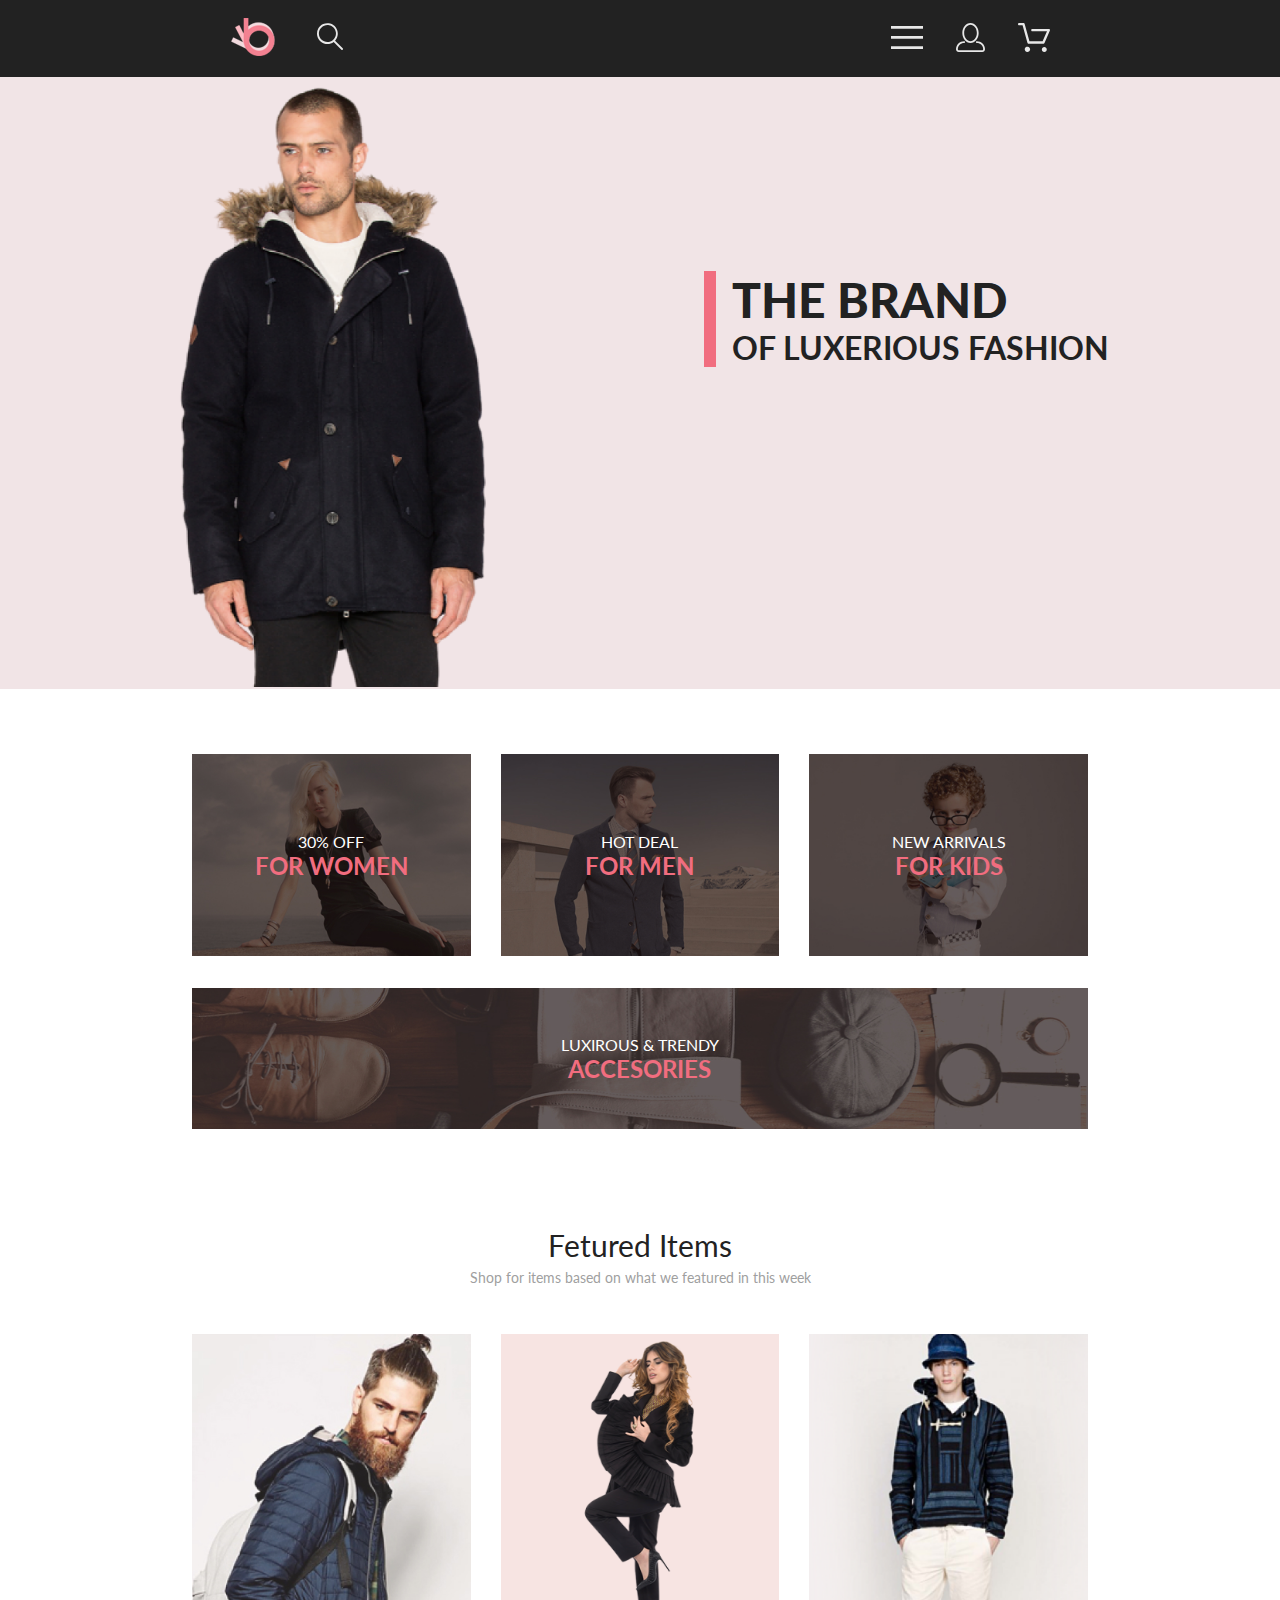
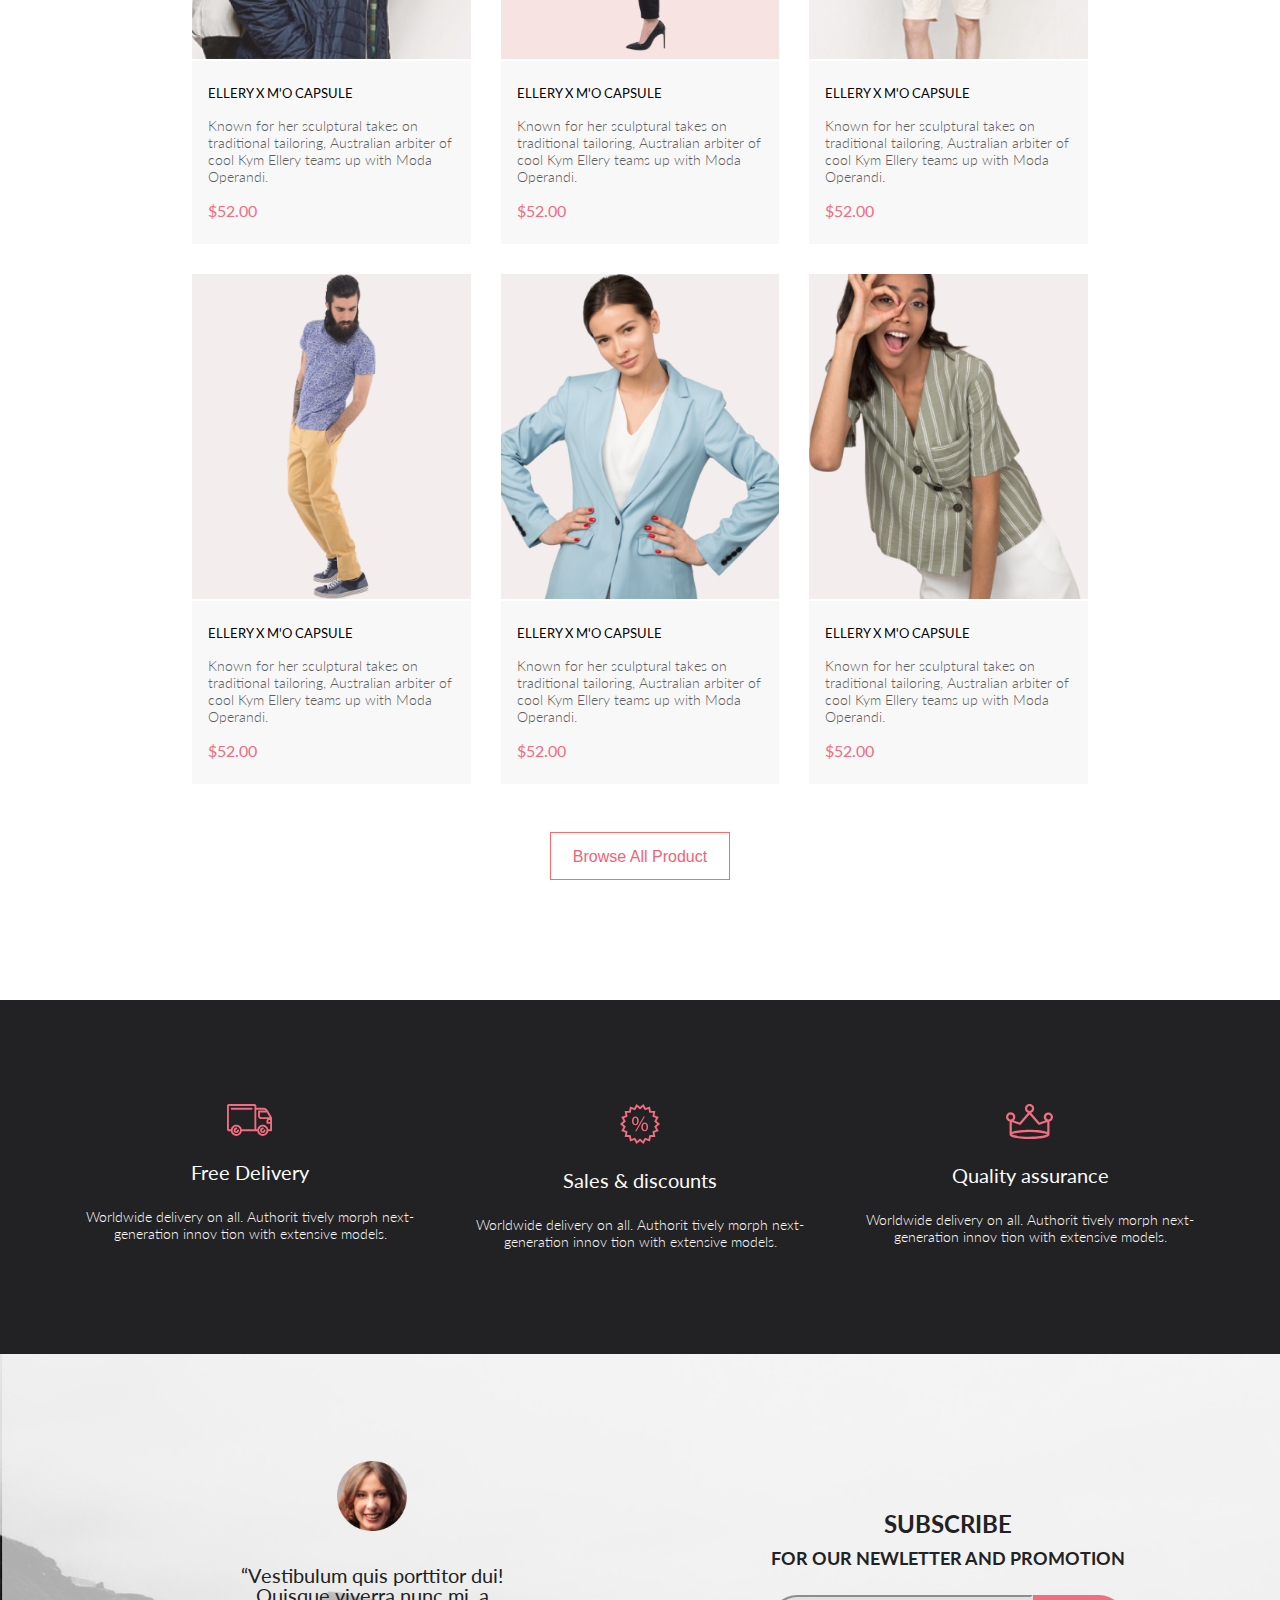
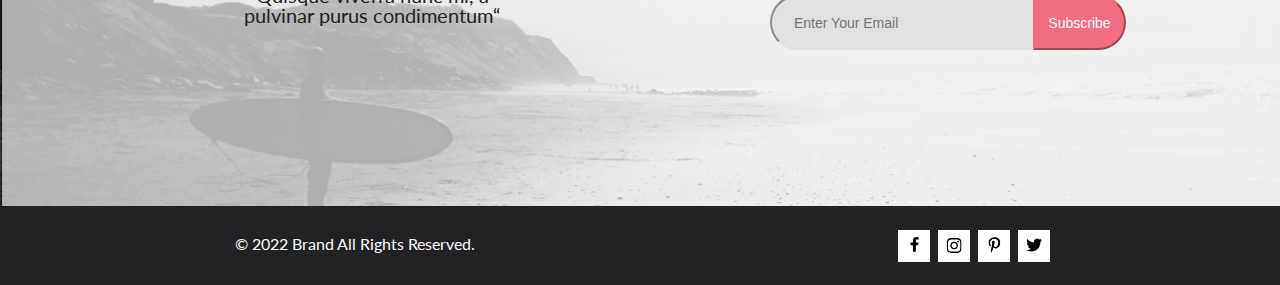
<file: lesson_10_HW/index.html>
<!DOCTYPE html>
<html lang="en">
  <head>
    <meta charset="UTF-8" />
    <meta http-equiv="X-UA-Compatible" content="IE=edge" />
    <meta name="viewport" content="width=device-width, initial-scale=1.0" />
    <title>Final lesson 10</title>
    <link rel="preconnect" href="https://fonts.googleapis.com" />
    <link rel="preconnect" href="https://fonts.gstatic.com" crossorigin />
    <link
      href="https://fonts.googleapis.com/css2?family=Lato:wght@300;400;700;900&display=swap"
      rel="stylesheet"
    />
    <link rel="stylesheet" href="style.css" />
  </head>

  <body>
    <div class="top">
      <header class="header center">
        <div class="header_left">
          <a href="#"><img src="./img/logo.png" alt="logo" /></a>
          <a href="#"><img src="./img/magnifier.svg" alt="magnifier" /></a>
        </div>

        <nav class="header_right">
          <label for="header_check"
            ><img src="./img/menu.svg" alt="menu"
          /></label>
          <a class="header_link_site" href="#"
            ><img src="img/avatar.svg" alt="avatar"
          /></a>
          <a class="header_link_site" href="#"
            ><img src="./img/basket.svg" alt="basket"
          /></a>
        </nav>
        <input class="header_checkbox" id="header_check" type="checkbox" />
        <div class="mobile_menu">
          <h3 class="mobile_menu_heading">MENU</h3>
          <div class="mobile_menu__box">
            <div class="mobile_menu_item">
              <a href="#" class="mobile_menu_title">MAN</a>
              <ul class="mobile_menu_list">
                <li><a class="mobile_menu_link" href="#">Accessories</a></li>
                <li><a class="mobile_menu_link" href="#">Bags</a></li>
                <li><a class="mobile_menu_link" href="#">Denim</a></li>
                <li><a class="mobile_menu_link" href="#">T-Shirts</a></li>
              </ul>
            </div>
            <div class="mobile_menu_item">
              <a href="#" class="mobile_menu_title">WOMAN</a>
              <ul class="mobile_menu_list">
                <li><a class="mobile_menu_link" href="#">Accessories</a></li>
                <li>
                  <a class="mobile_menu_link" href="#">Jackets & Coats</a>
                </li>
                <li><a class="mobile_menu_link" href="#">Polos</a></li>
                <li><a class="mobile_menu_link" href="#">T-Shirts</a></li>
                <li><a class="mobile_menu_link" href="#">Shirts</a></li>
              </ul>
            </div>
            <div class="mobile_menu_item">
              <a href="#" class="mobile_menu_title">KIDS</a>
              <ul class="mobile_menu_list">
                <li><a class="mobile_menu_link" href="#">Accessories</a></li>
                <li>
                  <a class="mobile_menu_link" href="#">Jackets & Coats</a>
                </li>
                <li><a class="mobile_menu_link" href="#">Polos</a></li>
                <li><a class="mobile_menu_link" href="#">T-Shirts</a></li>
                <li><a class="mobile_menu_link" href="#">Shirts</a></li>
                <li><a class="mobile_menu_link" href="#">Bags</a></li>
              </ul>
            </div>
          </div>
        </div>
      </header>
      <section class="start">
        <div class="start_img">
          <img src="./img/start.png" alt="start" />
        </div>
        <div class="start_content">
          <div class="start_info">
            <h1 class="start_title">THE BRAND</h1>
            <h2 class="start_subtitle">OF LUXERIOUS FASHION</h2>
          </div>
        </div>
      </section>
      <section class="offer center">
        <div class="offer_item">
          <img src="./img/offer1.jpg" alt="offer1" />
          <div class="offer_content">
            <p class="offer_text">30% OFF</p>
            <h2 class="offer_heading">FOR WOMEN</h2>
          </div>
        </div>
        <div class="offer_item">
          <img src="./img/offer2.jpg" alt="offer2" />
          <div class="offer_content">
            <p class="offer_text">HOT DEAL</p>
            <h2 class="offer_heading">FOR MEN</h2>
          </div>
        </div>
        <div class="offer_item">
          <img src="./img/offer3.jpg" alt="offer3" />
          <div class="offer_content">
            <p class="offer_text">NEW ARRIVALS</p>
            <h2 class="offer_heading">FOR KIDS</h2>
          </div>
        </div>
        <div class="offer_item offer_item_big">
          <img class="item_big" src="./img/offer4.jpg" alt="offer4" />
          <div class="offer_content">
            <p class="offer_text">LUXIROUS & TRENDY</p>
            <h3 class="offer_heading">ACCESORIES</h3>
          </div>
        </div>
      </section>
      <section class="product_box center">
        <h2 class="product_box_heading">Fetured Items</h2>
        <p class="product_box_text">
          Shop for items based on what we featured in this week
        </p>
        <div class="product_box_content">
          <div class="product">
            <img class="product_img" src="./img/product1.jpg" alt="product1" />
            <div class="product_content">
              <a href="#" class="product_heading">ELLERY X M'O CAPSULE</a>
              <p class="product_text">
                Known for her sculptural takes on traditional tailoring,
                Australian arbiter of cool Kym Ellery teams up with Moda
                Operandi.
              </p>
              <p class="product_price">$52.00</p>
            </div>
          </div>
          <div class="product">
            <img class="product_img" src="./img/product2.png" alt="product2" />
            <div class="product_content">
              <a href="#" class="product_heading">ELLERY X M'O CAPSULE</a>
              <p class="product_text">
                Known for her sculptural takes on traditional tailoring,
                Australian arbiter of cool Kym Ellery teams up with Moda
                Operandi.
              </p>
              <p class="product_price">$52.00</p>
            </div>
          </div>
          <div class="product">
            <img class="product_img" src="./img/product3.png" alt="product3" />
            <div class="product_content">
              <a href="#" class="product_heading">ELLERY X M'O CAPSULE</a>
              <p class="product_text">
                Known for her sculptural takes on traditional tailoring,
                Australian arbiter of cool Kym Ellery teams up with Moda
                Operandi.
              </p>
              <p class="product_price">$52.00</p>
            </div>
          </div>
          <div class="product">
            <img class="product_img" src="./img/product4.png" alt="product3" />
            <div class="product_content">
              <a href="#" class="product_heading">ELLERY X M'O CAPSULE</a>
              <p class="product_text">
                Known for her sculptural takes on traditional tailoring,
                Australian arbiter of cool Kym Ellery teams up with Moda
                Operandi.
              </p>
              <p class="product_price">$52.00</p>
            </div>
          </div>
          <div class="product">
            <img class="product_img" src="./img/product5.png" alt="product3" />
            <div class="product_content">
              <a href="#" class="product_heading">ELLERY X M'O CAPSULE</a>
              <p class="product_text">
                Known for her sculptural takes on traditional tailoring,
                Australian arbiter of cool Kym Ellery teams up with Moda
                Operandi.
              </p>
              <p class="product_price">$52.00</p>
            </div>
          </div>
          <div class="product">
            <img class="product_img" src="./img/product6.png" alt="product3" />
            <div class="product_content">
              <a href="#" class="product_heading">ELLERY X M'O CAPSULE</a>
              <p class="product_text">
                Known for her sculptural takes on traditional tailoring,
                Australian arbiter of cool Kym Ellery teams up with Moda
                Operandi.
              </p>
              <p class="product_price">$52.00</p>
            </div>
          </div>
        </div>
        <button class="product_box_button">Browse All Product</button>
      </section>
    </div>
    <footer>
      <section class="feature center">
        <div class="feature_item">
          <img class="img_item1" src="./img/feature1.svg" alt="feature1" />
          <h4 class="title_item">Free Delivery</h4>
          <p class="text_item">
            Worldwide delivery on all. Authorit tively morph next-generation
            innov tion with extensive models.
          </p>
        </div>
        <div class="feature_item">
          <img class="img_item2" src="./img/feature2.svg" alt="feature2" />
          <h4 class="title_item">Sales & discounts</h4>
          <p class="text_item">
            Worldwide delivery on all. Authorit tively morph next-generation
            innov tion with extensive models.
          </p>
        </div>
        <div class="feature_item">
          <img class="img_item3" src="./img/feature3.svg" alt="feature3" />
          <h4 class="title_item">Quality assurance</h4>
          <p class="text_item">
            Worldwide delivery on all. Authorit tively morph next-generation
            innov tion with extensive models.
          </p>
        </div>
      </section>
      <section class="subscribe center">
        <div class="subscribe_item subscribe_item_info">
          <div class="intersect">
            <img src="./img/intersect.png" alt="intersect" />
          </div>
          <p class="subscribe_info_text">
            “Vestibulum quis porttitor dui! Quisque viverra nunc mi, a pulvinar
            purus condimentum“
          </p>
        </div>
        <div class="subscribe_item subscribe_item_form">
          <h4 class="subscribe_form_title">SUBSCRIBE</h4>
          <p class="subscribe_form_text">FOR OUR NEWLETTER AND PROMOTION</p>
          <form class="form" action="#">
            <input
              class="email"
              type="email"
              required
              placeholder="Enter Your Email"
            />
            <button class="button_subscribe" type="submit">Subscribe</button>
          </form>
        </div>
      </section>
      <section class="copyright center">
        <p class="copyright_text">© 2022 Brand All Rights Reserved.</p>
        <div class="social_icon">
          <div class="facebook">
            <a href="#"><img src="./img/facebook.svg" alt="facebook" /></a>
          </div>
          <div class="instagram">
            <a href="#"><img src="./img/instagram.svg" alt="instagram" /></a>
          </div>
          <div class="pinterest">
            <a href="#"><img src="./img/pinterest.svg" alt="pinterest" /></a>
          </div>
          <div class="twitter">
            <a href="#"><img src="./img/twitter.svg" alt="twitter" /></a>
          </div>
        </div>
      </section>
    </footer>
  </body>
</html>
</file>
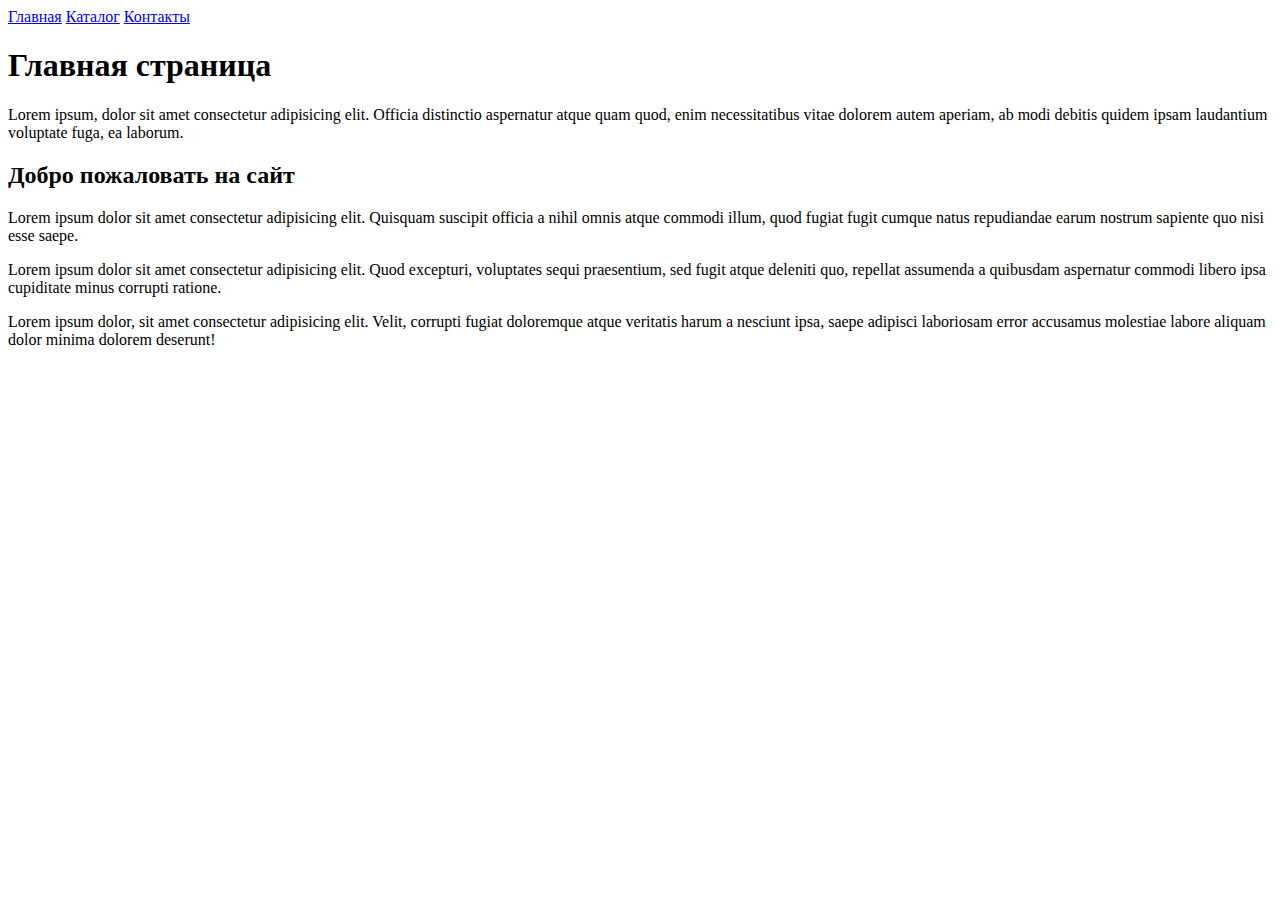
<file: lesson_1_HW/index.html>
<!DOCTYPE html>
<html lang="en">
  <head>
    <meta charset="UTF-8" />
    <meta http-equiv="X-UA-Compatible" content="IE=edge" />
    <meta name="viewport" content="width=device-width, initial-scale=1.0" />
    <title>Главная страница</title>
  </head>
  <body>
    <nav>
        <a href="#">Главная</a>
        <a href="./catalog/catalog.html">Каталог</a>
        <a href="./contacts.html">Контакты</a>
      </nav>

    <h1>Главная страница</h1>

    <p>
      Lorem ipsum, dolor sit amet consectetur adipisicing elit. Officia
      distinctio aspernatur atque quam quod, enim necessitatibus vitae dolorem
      autem aperiam, ab modi debitis quidem ipsam laudantium voluptate fuga, ea
      laborum.
    </p>
    <h2>Добро пожаловать на сайт</h2>

    <p>
      Lorem ipsum dolor sit amet consectetur adipisicing elit. Quisquam suscipit
      officia a nihil omnis atque commodi illum, quod fugiat fugit cumque natus
      repudiandae earum nostrum sapiente quo nisi esse saepe.
    </p>
    <p>
      Lorem ipsum dolor sit amet consectetur adipisicing elit. Quod excepturi,
      voluptates sequi praesentium, sed fugit atque deleniti quo, repellat
      assumenda a quibusdam aspernatur commodi libero ipsa cupiditate minus
      corrupti ratione.
    </p>
    <p>
      Lorem ipsum dolor, sit amet consectetur adipisicing elit. Velit, corrupti
      fugiat doloremque atque veritatis harum a nesciunt ipsa, saepe adipisci
      laboriosam error accusamus molestiae labore aliquam dolor minima dolorem
      deserunt!
    </p>
  </body>
</html>
</file>
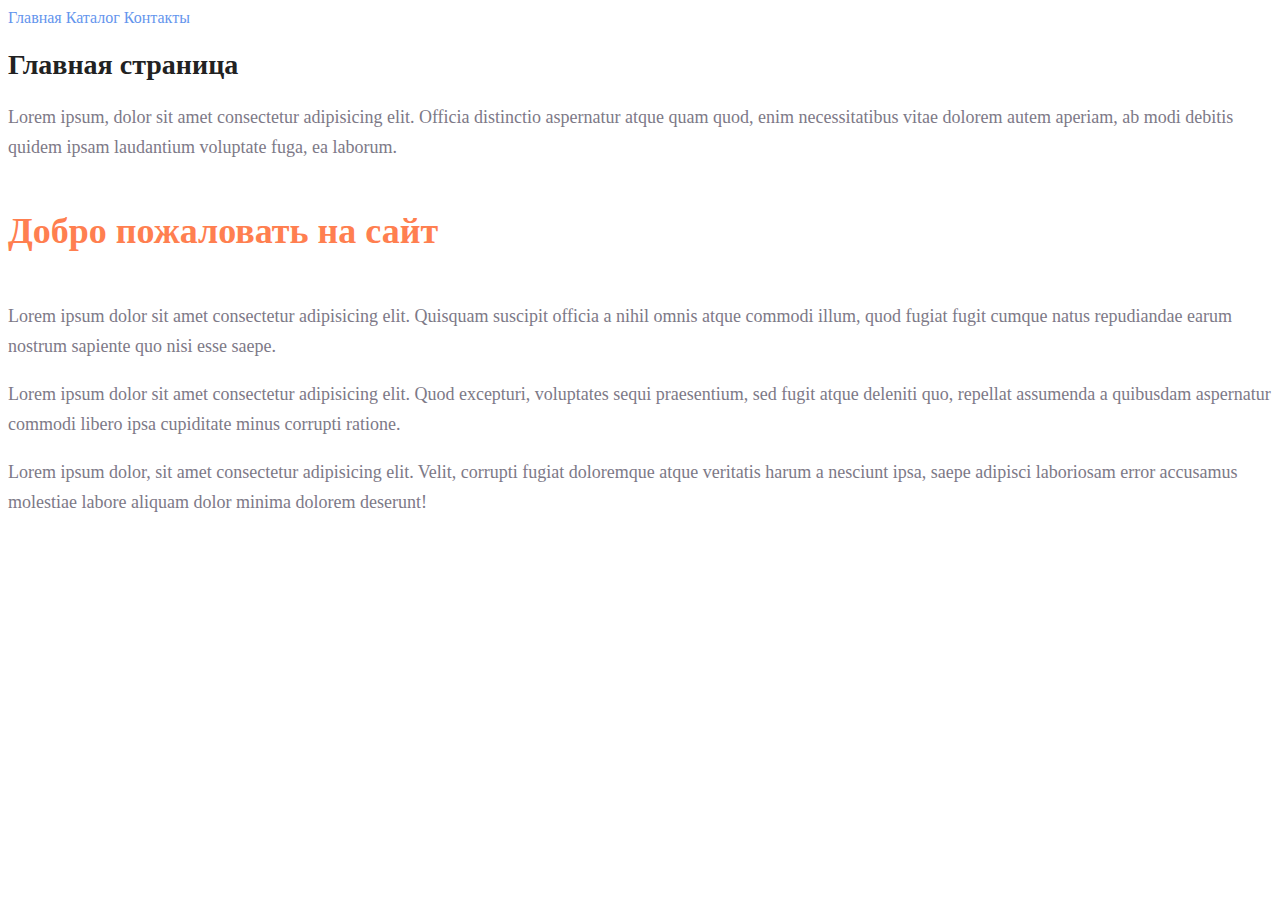
<file: lesson_2_HW/index.html>
<!DOCTYPE html>
<html lang="en">
  <head>
    <meta charset="UTF-8" />
    <meta http-equiv="X-UA-Compatible" content="IE=edge" />
    <meta name="viewport" content="width=device-width, initial-scale=1.0" />
    <link rel="stylesheet" href="style.css">
    <title>Главная страница</title>
  </head>
  <body>
    <nav>
      <a class="links" href="#">Главная</a>
      <a class="links" href="./catalog/catalog.html">Каталог</a>
      <a class="links" href="./contacts.html">Контакты</a>
    </nav>

    <h1 class="headerTitle">Главная страница</h1>

    <p class="pTitle">
      Lorem ipsum, dolor sit amet consectetur adipisicing elit. Officia
      distinctio aspernatur atque quam quod, enim necessitatibus vitae dolorem
      autem aperiam, ab modi debitis quidem ipsam laudantium voluptate fuga, ea
      laborum.
    </p>
    <h2 class="subTitle">Добро пожаловать на сайт</h2>

    <p class="pTitle">
      Lorem ipsum dolor sit amet consectetur adipisicing elit. Quisquam suscipit
      officia a nihil omnis atque commodi illum, quod fugiat fugit cumque natus
      repudiandae earum nostrum sapiente quo nisi esse saepe.
    </p>
    <p class="pTitle">
      Lorem ipsum dolor sit amet consectetur adipisicing elit. Quod excepturi,
      voluptates sequi praesentium, sed fugit atque deleniti quo, repellat
      assumenda a quibusdam aspernatur commodi libero ipsa cupiditate minus
      corrupti ratione.
    </p>
    <p class="pTitle">
      Lorem ipsum dolor, sit amet consectetur adipisicing elit. Velit, corrupti
      fugiat doloremque atque veritatis harum a nesciunt ipsa, saepe adipisci
      laboriosam error accusamus molestiae labore aliquam dolor minima dolorem
      deserunt!
    </p>
  </body>
</html>
</file>
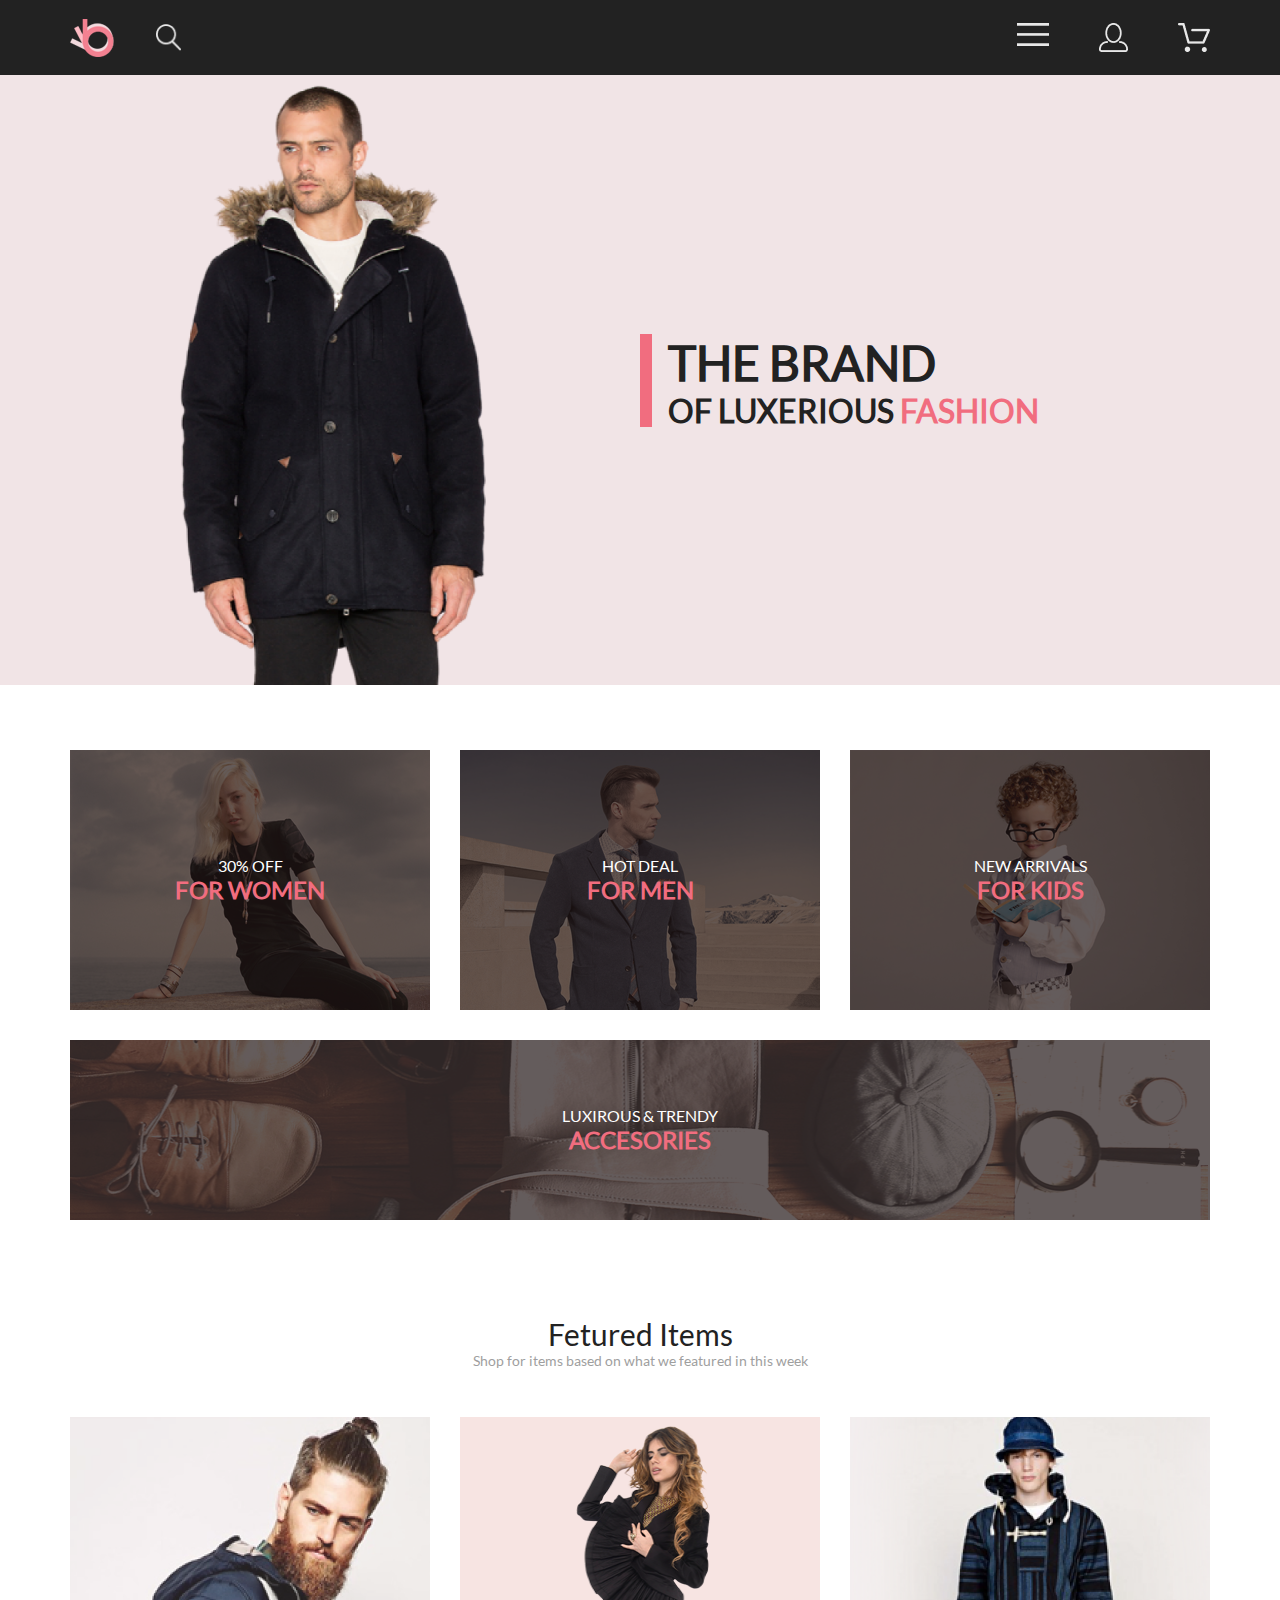
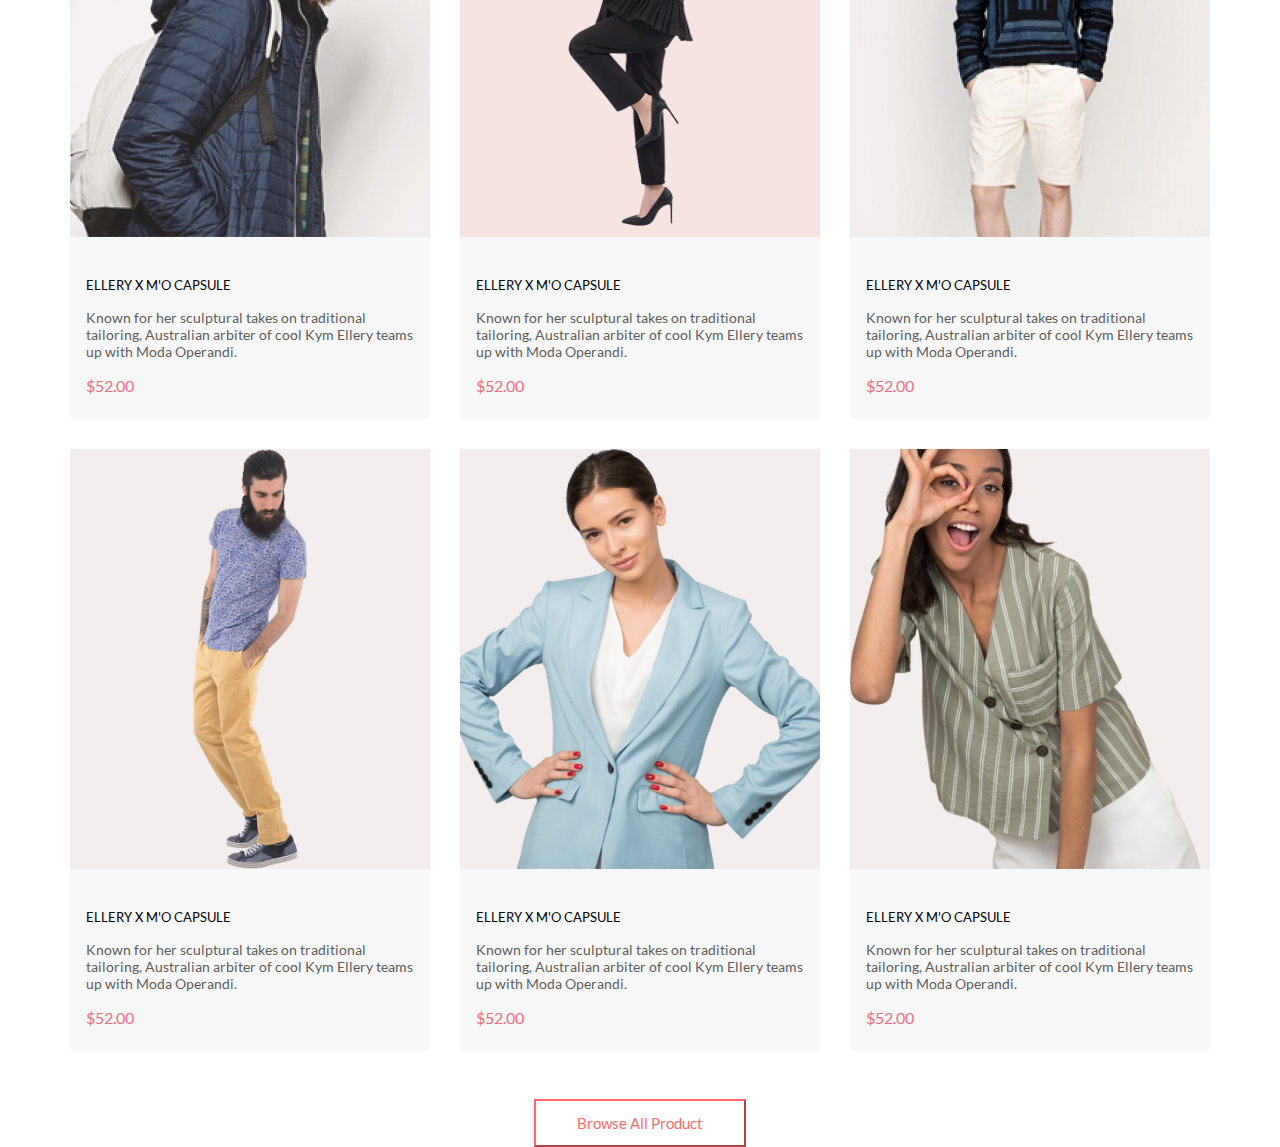
<file: lesson_7_HW/index.html>
<!DOCTYPE html>
<html lang="en">
  <head>
    <meta charset="UTF-8" />
    <meta name="viewport" content="width=device-width, initial-scale=1.0" />
    <link rel="stylesheet" href="style.css" />
    <title>lesson 7</title>
  </head>
  <body>
    <header>
      <div class="navigation container">
        <div class="site_logo">
          <a href="#"
            ><img src="./img/site logo.png" alt="логотип компании"
          /></a>
          <form action="">
            <input type="text" placeholder="" />
          </form>
        </div>
        <nav>
          <a href="#"
            ><img
              class="header_logo"
              src="./img/sidebar.png"
              alt="выезжающее меню"
          /></a>
          <a href="#"
            ><img
              class="header_logo"
              src="./img/profile.png"
              alt="профиль пользователя"
          /></a>
          <a href="#"
            ><img
              class="header_logo"
              src="./img/shopping cart.png"
              alt="корзина"
          /></a>
        </nav>
      </div>
    </header>
    <main>
      <section class="content_wrapper">
        <div class="content_block">
          <img class="content_img" src="./img/man.png" alt="man" />
          <div class="content_text">
            <p>
              <span class="large_content_text">THE BRAND</span><br />
              OF LUXERIOUS <span class="colored_content_text">FASHION</span>
            </p>
          </div>
        </div>
      </section>
      <section class="features_grid">
        <div class="features_grid_wrapper container">
          <div class="feature_grid_card_1">
            <p class="feature_grid_card_p">30% OFF</p>
            <h3 class="feature_grid_card_h3">FOR WOMEN</h3>
          </div>
          <div class="feature_grid_card_2">
            <p class="feature_grid_card_p">HOT DEAL</p>
            <h3 class="feature_grid_card_h3">FOR MEN</h3>
          </div>
          <div class="feature_grid_card_3">
            <p class="feature_grid_card_p">NEW ARRIVALS</p>
            <h3 class="feature_grid_card_h3">FOR KIDS</h3>
          </div>
          <div class="feature_grid_card_wide">
            <p class="feature_grid_card_p">LUXIROUS & TRENDY</p>
            <h3 class="feature_grid_card_h3">ACCESORIES</h3>
          </div>
        </div>
      </section>
      <article class="feature_article container">
        <h3 class="feature_article_h3">Fetured Items</h3>
        <p class="feature_article_p">
          Shop for items based on what we featured in this week
        </p>
      </article>
      <section class="fetured_items container">
        <div class="fetured_items_card">
          <img src="./img/fetured items 1.png" alt="fetured items 1" />
          <div class="fetured_items_text">
            <h6 class="fetured_items_h6">ELLERY X M'O CAPSULE</h6>
            <p class="fetured_items_p">
              Known for her sculptural takes on traditional tailoring,
              Australian arbiter of cool Kym Ellery teams up with Moda Operandi.
            </p>
            <p class="fetured_items_price">$52.00</p>
          </div>
        </div>
        <div class="fetured_items_card">
          <img src="./img/fetured items 2.png" alt="fetured items 2" />
          <div class="fetured_items_text">
            <h6 class="fetured_items_h6">ELLERY X M'O CAPSULE</h6>
            <p class="fetured_items_p">
              Known for her sculptural takes on traditional tailoring,
              Australian arbiter of cool Kym Ellery teams up with Moda Operandi.
            </p>
            <p class="fetured_items_price">$52.00</p>
          </div>
        </div>
        <div class="fetured_items_card">
          <img src="./img/fetured items 3.png" alt="fetured items 3" />
          <div class="fetured_items_text">
            <h6 class="fetured_items_h6">ELLERY X M'O CAPSULE</h6>
            <p class="fetured_items_p">
              Known for her sculptural takes on traditional tailoring,
              Australian arbiter of cool Kym Ellery teams up with Moda Operandi.
            </p>
            <p class="fetured_items_price">$52.00</p>
          </div>
        </div>
        <div class="fetured_items_card">
          <img src="./img/fetured items 4.png" alt="fetured items 4" />
          <div class="fetured_items_text">
            <h6 class="fetured_items_h6">ELLERY X M'O CAPSULE</h6>
            <p class="fetured_items_p">
              Known for her sculptural takes on traditional tailoring,
              Australian arbiter of cool Kym Ellery teams up with Moda Operandi.
            </p>
            <p class="fetured_items_price">$52.00</p>
          </div>
        </div>
        <div class="fetured_items_card">
          <img src="./img/fetured items 5.png" alt="fetured items 5" />
          <div class="fetured_items_text">
            <h6 class="fetured_items_h6">ELLERY X M'O CAPSULE</h6>
            <p class="fetured_items_p">
              Known for her sculptural takes on traditional tailoring,
              Australian arbiter of cool Kym Ellery teams up with Moda Operandi.
            </p>
            <p class="fetured_items_price">$52.00</p>
          </div>
        </div>
        <div class="fetured_items_card">
          <img src="./img/fetured items 6.png" alt="fetured items 6" />
          <div class="fetured_items_text">
            <h6 class="fetured_items_h6">ELLERY X M'O CAPSULE</h6>
            <p class="fetured_items_p">
              Known for her sculptural takes on traditional tailoring,
              Australian arbiter of cool Kym Ellery teams up with Moda Operandi.
            </p>
            <p class="fetured_items_price">$52.00</p>
          </div>
        </div>
      </section>
      <button class="browse_all_button">Browse All Product</button>
    </main>
    <footer></footer>
  </body>
</html>
</file>
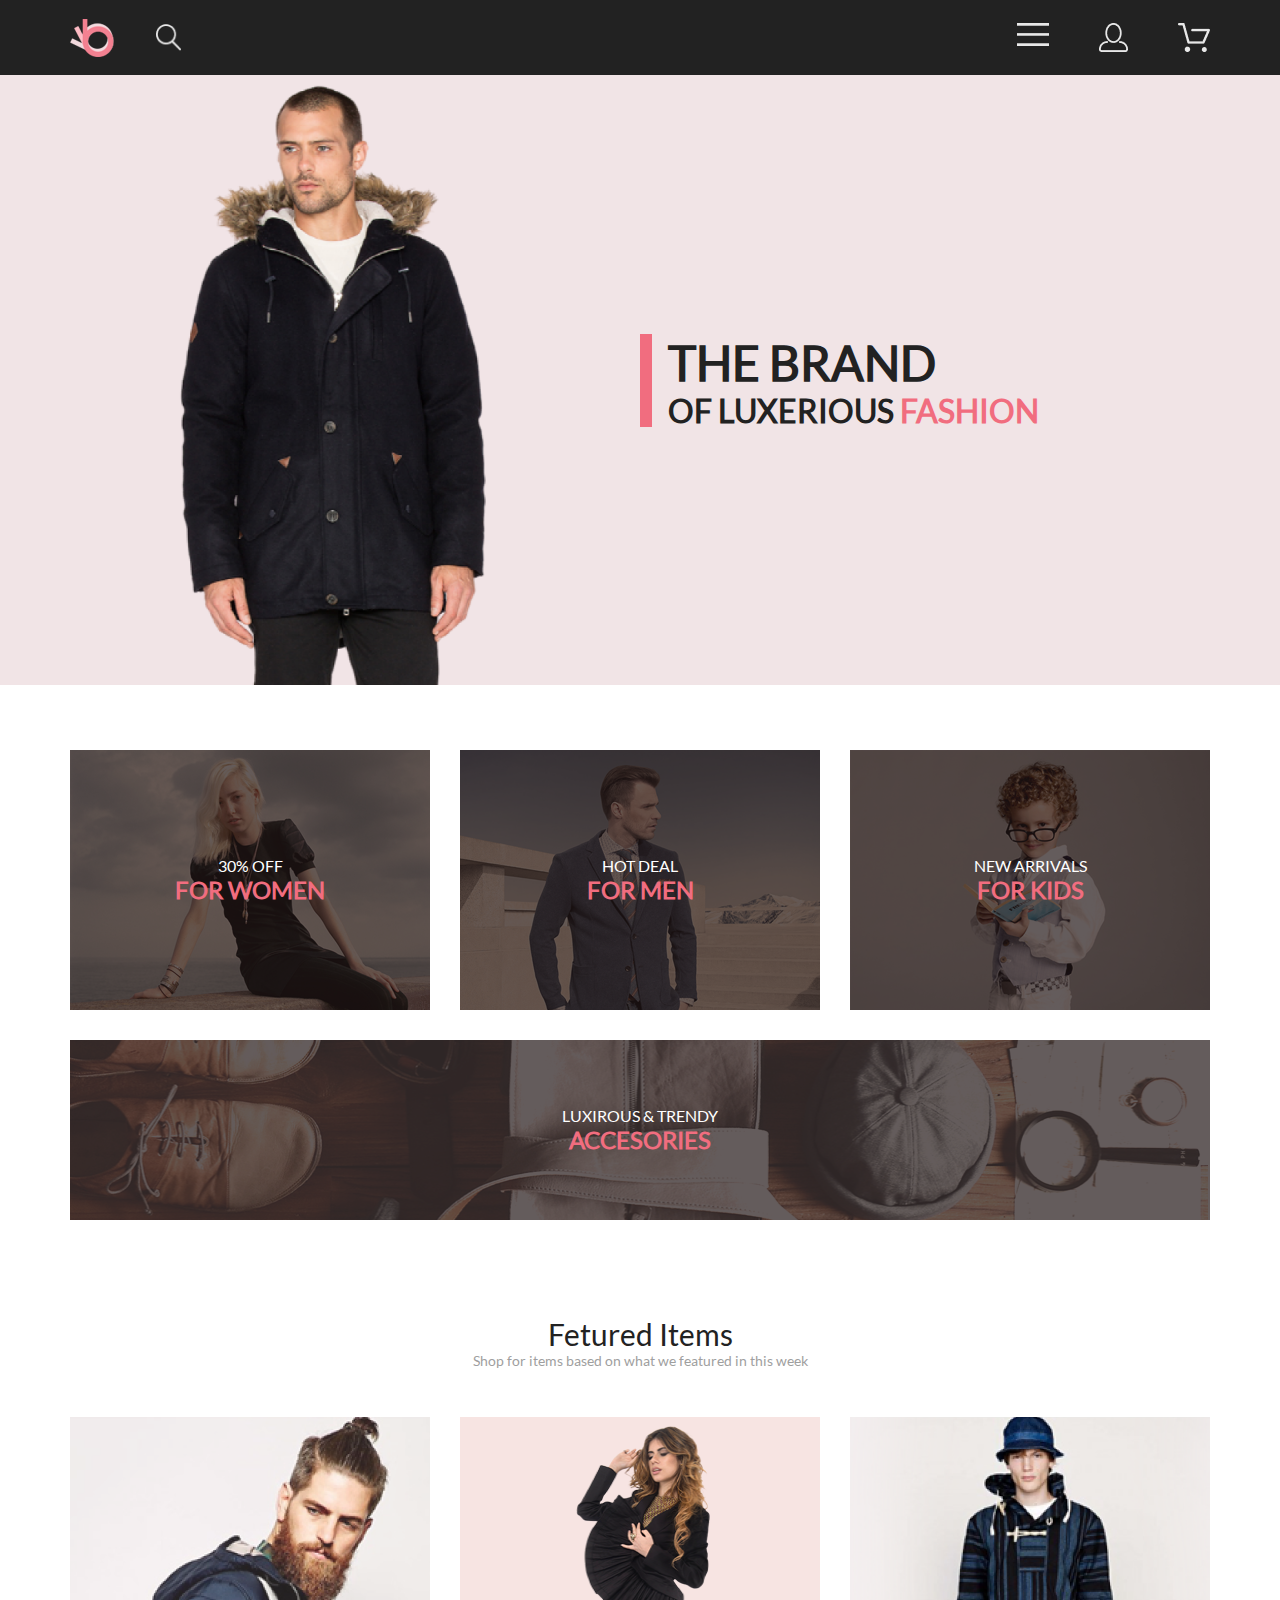
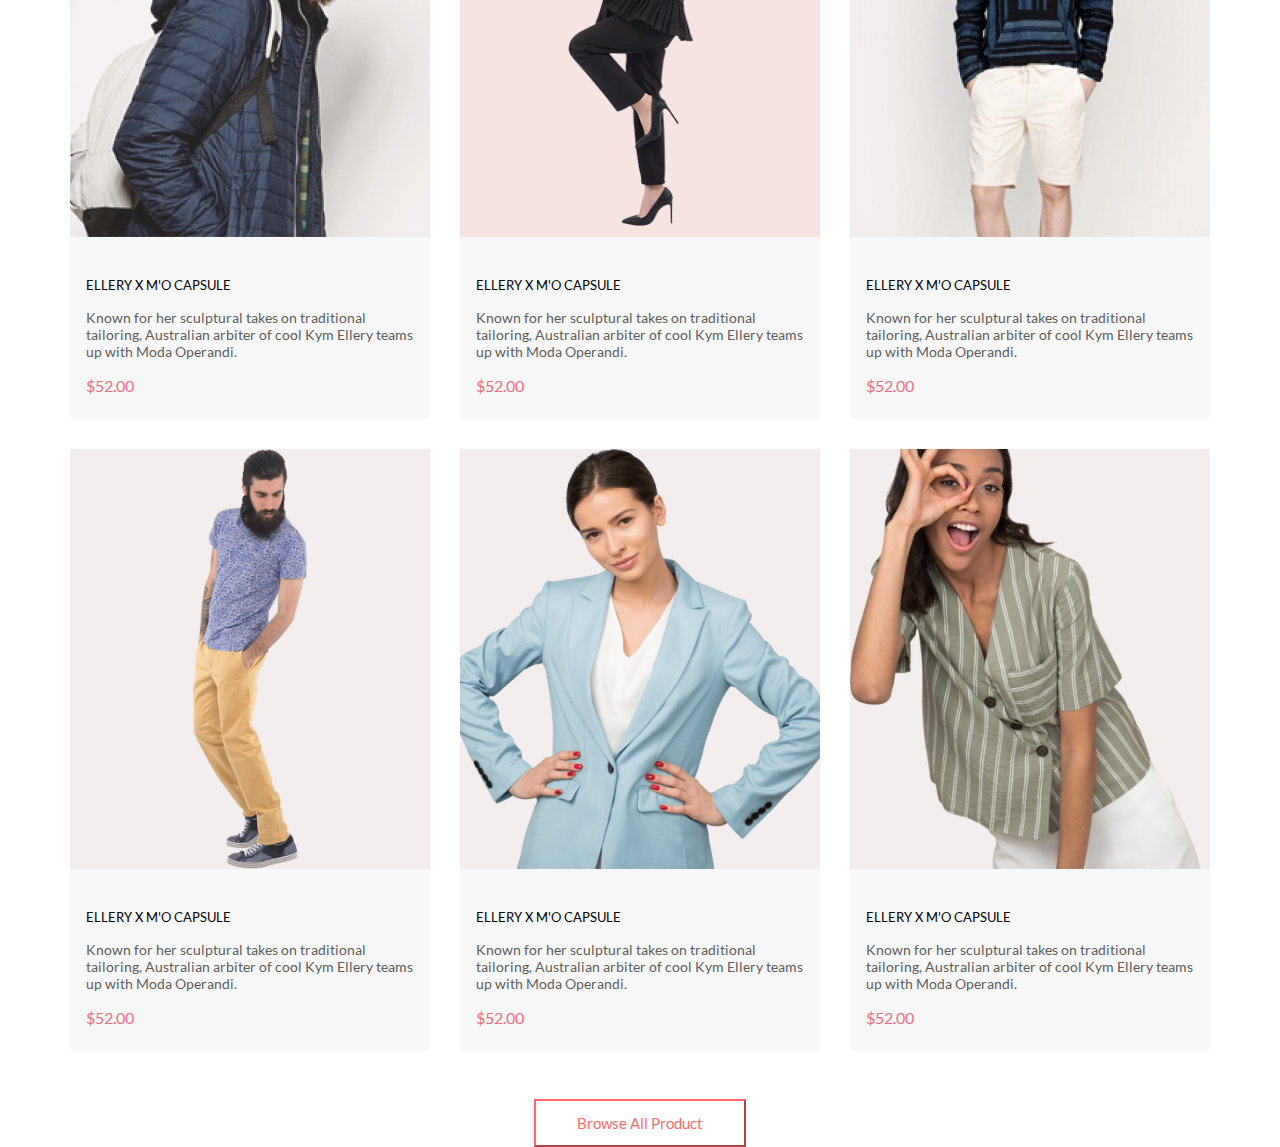
<file: lesson_8_HW/index.html>
<!DOCTYPE html>
<html lang="en">
  <head>
    <meta charset="UTF-8" />
    <meta name="viewport" content="width=device-width, initial-scale=1.0" />
    <link rel="stylesheet" href="style.css" />
    <title>lesson 8</title>
  </head>
  <body>
    <header>
      <div class="navigation container">
        <div class="site_logo">
          <a href="#"
            ><img src="./img/site logo.png" alt="логотип компании"
          /></a>
          <form action="">
            <input type="text" placeholder="" />
          </form>
        </div>
        <nav>
          <a href="#"
            ><img
              class="header_logo"
              src="./img/sidebar.png"
              alt="выезжающее меню"
          /></a>
          <a href="#"
            ><img
              class="header_logo mobile_hidden"
              src="./img/profile.png"
              alt="профиль пользователя"
          /></a>
          <a href="#"
            ><img
              class="header_logo mobile_hidden"
              src="./img/shopping cart.png"
              alt="корзина"
          /></a>
        </nav>
      </div>
    </header>
    <main>
      <section class="content_wrapper">
        <div class="content_block">
          <img
            class="content_img mobile_hidden"
            src="./img/man.png"
            alt="man"
          />
          <div class="content_text">
            <p>
              <span class="large_content_text">THE BRAND</span><br />
              OF LUXERIOUS <span class="colored_content_text">FASHION</span>
            </p>
          </div>
        </div>
      </section>
      <section class="features_grid">
        <div class="features_grid_wrapper container">
          <div class="feature_grid_card_1">
            <p class="feature_grid_card_p">30% OFF</p>
            <h3 class="feature_grid_card_h3">FOR WOMEN</h3>
          </div>
          <div class="feature_grid_card_2">
            <p class="feature_grid_card_p">HOT DEAL</p>
            <h3 class="feature_grid_card_h3">FOR MEN</h3>
          </div>
          <div class="feature_grid_card_3">
            <p class="feature_grid_card_p">NEW ARRIVALS</p>
            <h3 class="feature_grid_card_h3">FOR KIDS</h3>
          </div>
          <div class="feature_grid_card_wide">
            <p class="feature_grid_card_p">LUXIROUS & TRENDY</p>
            <h3 class="feature_grid_card_h3">ACCESORIES</h3>
          </div>
        </div>
      </section>
      <article class="feature_article container">
        <h3 class="feature_article_h3">Fetured Items</h3>
        <p class="feature_article_p">
          Shop for items based on what we featured in this week
        </p>
      </article>
      <section class="fetured_items container">
        <div class="fetured_items_card">
          <img src="./img/fetured items 1.png" alt="fetured items 1" />
          <div class="fetured_items_text">
            <h6 class="fetured_items_h6">ELLERY X M'O CAPSULE</h6>
            <p class="fetured_items_p">
              Known for her sculptural takes on traditional tailoring,
              Australian arbiter of cool Kym Ellery teams up with Moda Operandi.
            </p>
            <p class="fetured_items_price">$52.00</p>
          </div>
        </div>
        <div class="fetured_items_card">
          <img src="./img/fetured items 2.png" alt="fetured items 2" />
          <div class="fetured_items_text">
            <h6 class="fetured_items_h6">ELLERY X M'O CAPSULE</h6>
            <p class="fetured_items_p">
              Known for her sculptural takes on traditional tailoring,
              Australian arbiter of cool Kym Ellery teams up with Moda Operandi.
            </p>
            <p class="fetured_items_price">$52.00</p>
          </div>
        </div>
        <div class="fetured_items_card">
          <img src="./img/fetured items 3.png" alt="fetured items 3" />
          <div class="fetured_items_text">
            <h6 class="fetured_items_h6">ELLERY X M'O CAPSULE</h6>
            <p class="fetured_items_p">
              Known for her sculptural takes on traditional tailoring,
              Australian arbiter of cool Kym Ellery teams up with Moda Operandi.
            </p>
            <p class="fetured_items_price">$52.00</p>
          </div>
        </div>
        <div class="fetured_items_card">
          <img src="./img/fetured items 4.png" alt="fetured items 4" />
          <div class="fetured_items_text">
            <h6 class="fetured_items_h6">ELLERY X M'O CAPSULE</h6>
            <p class="fetured_items_p">
              Known for her sculptural takes on traditional tailoring,
              Australian arbiter of cool Kym Ellery teams up with Moda Operandi.
            </p>
            <p class="fetured_items_price">$52.00</p>
          </div>
        </div>
        <div class="fetured_items_card">
          <img src="./img/fetured items 5.png" alt="fetured items 5" />
          <div class="fetured_items_text">
            <h6 class="fetured_items_h6">ELLERY X M'O CAPSULE</h6>
            <p class="fetured_items_p">
              Known for her sculptural takes on traditional tailoring,
              Australian arbiter of cool Kym Ellery teams up with Moda Operandi.
            </p>
            <p class="fetured_items_price">$52.00</p>
          </div>
        </div>
        <div class="fetured_items_card">
          <img src="./img/fetured items 6.png" alt="fetured items 6" />
          <div class="fetured_items_text">
            <h6 class="fetured_items_h6">ELLERY X M'O CAPSULE</h6>
            <p class="fetured_items_p">
              Known for her sculptural takes on traditional tailoring,
              Australian arbiter of cool Kym Ellery teams up with Moda Operandi.
            </p>
            <p class="fetured_items_price">$52.00</p>
          </div>
        </div>
      </section>
      <button class="browse_all_button">Browse All Product</button>
    </main>
    <footer></footer>
  </body>
</html>
</file>
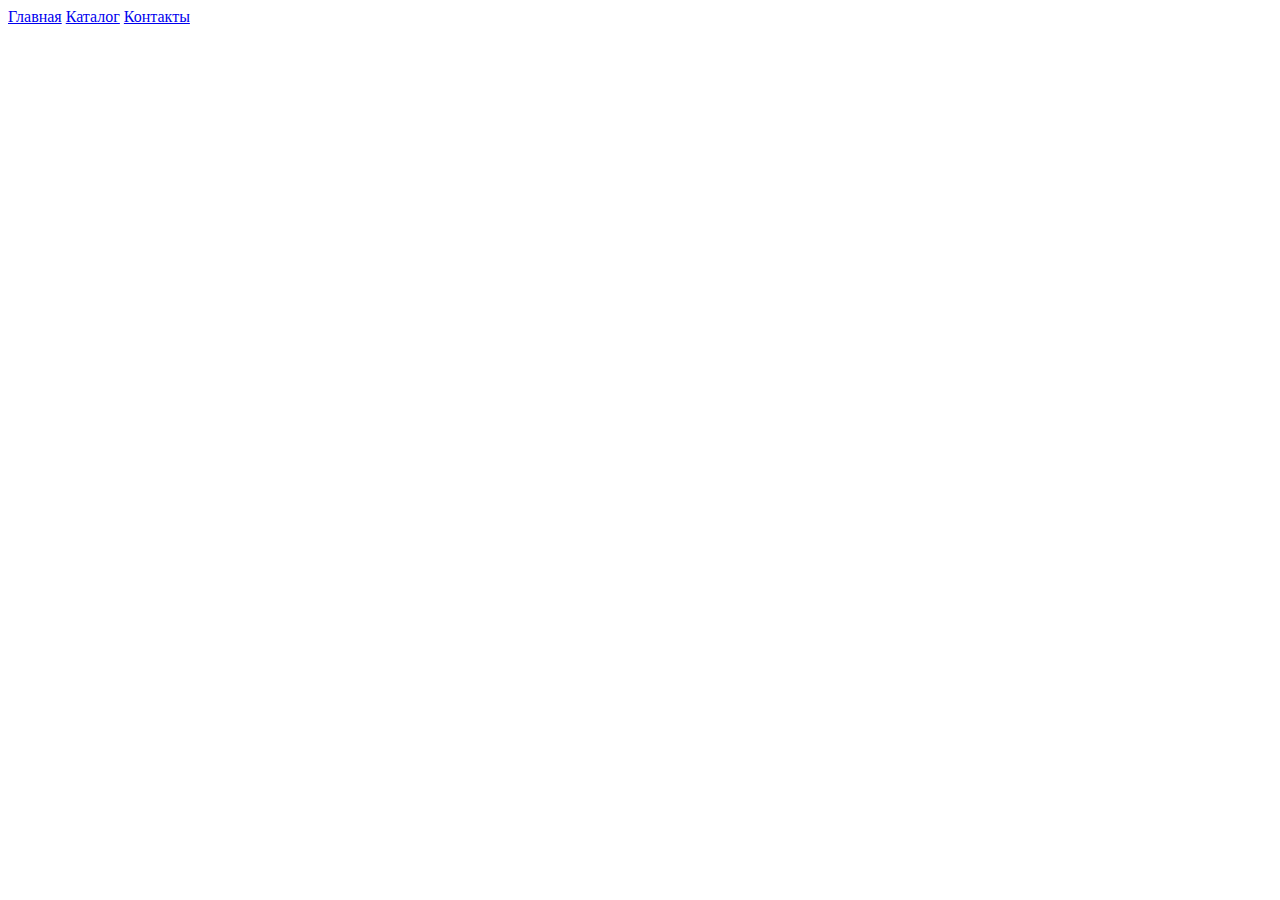
<file: lesson_1_HW/contacts.html>
<!DOCTYPE html>
<html lang="en">
<head>
    <meta charset="UTF-8">
    <meta http-equiv="X-UA-Compatible" content="IE=edge">
    <meta name="viewport" content="width=device-width, initial-scale=1.0">
    <title>Контакты</title>
</head>
<body>
    <nav>
        <a href="./index.html">Главная</a>
        <a href="./catalog/catalog.html">Каталог</a>
        <a href="#">Контакты</a>
      </nav>
</body>
</html>
</file>
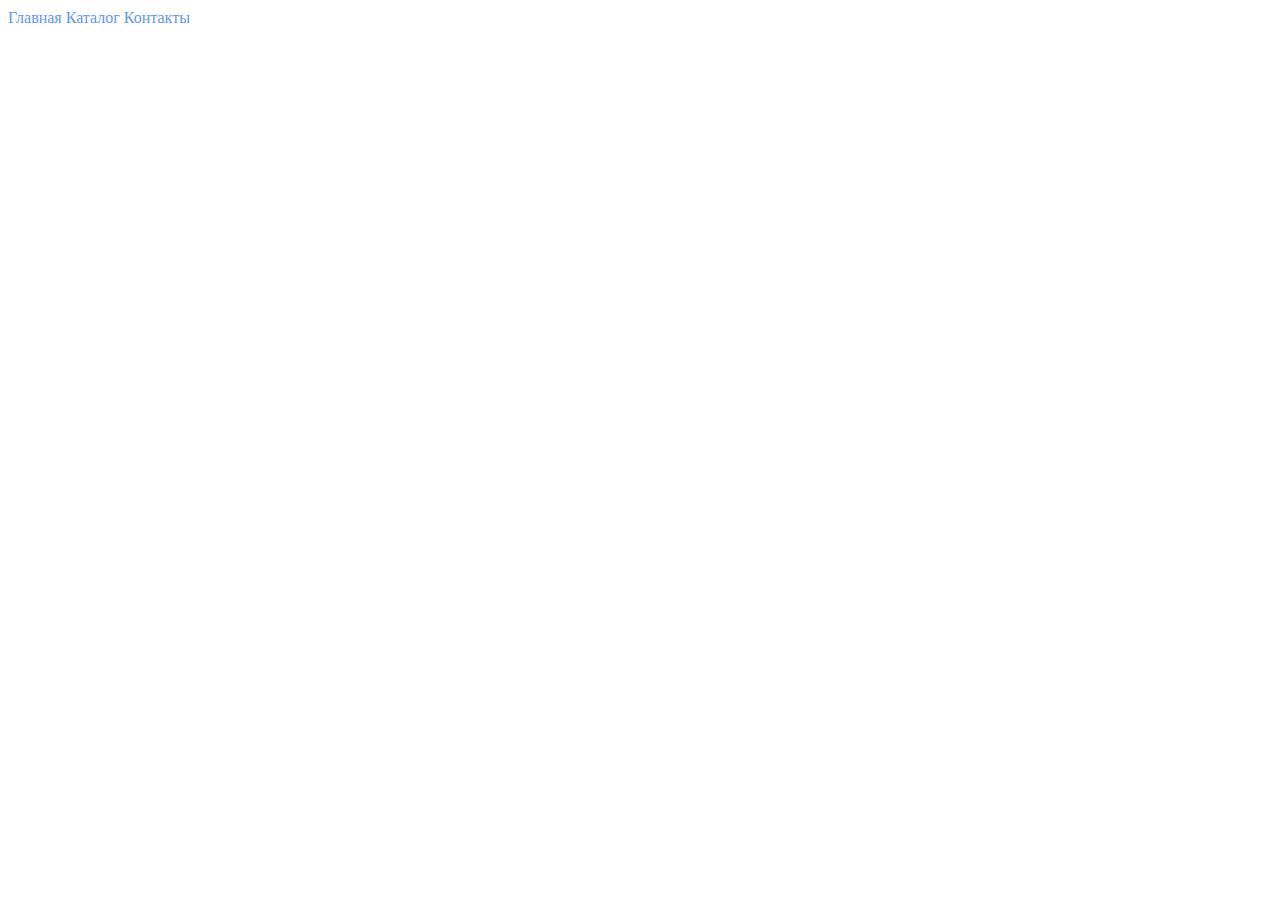
<file: lesson_2_HW/contacts.html>
<!DOCTYPE html>
<html lang="en">
  <head>
    <meta charset="UTF-8" />
    <meta http-equiv="X-UA-Compatible" content="IE=edge" />
    <meta name="viewport" content="width=device-width, initial-scale=1.0" />
    <link rel="stylesheet" href="style.css">
    <title>Контакты</title>
  </head>
  <body>
    <nav>
      <a class="links" href="./index.html">Главная</a>
      <a class="links" href="./catalog/catalog.html">Каталог</a>
      <a class="links" href="#">Контакты</a>
    </nav>
  </body>
</html>
</file>
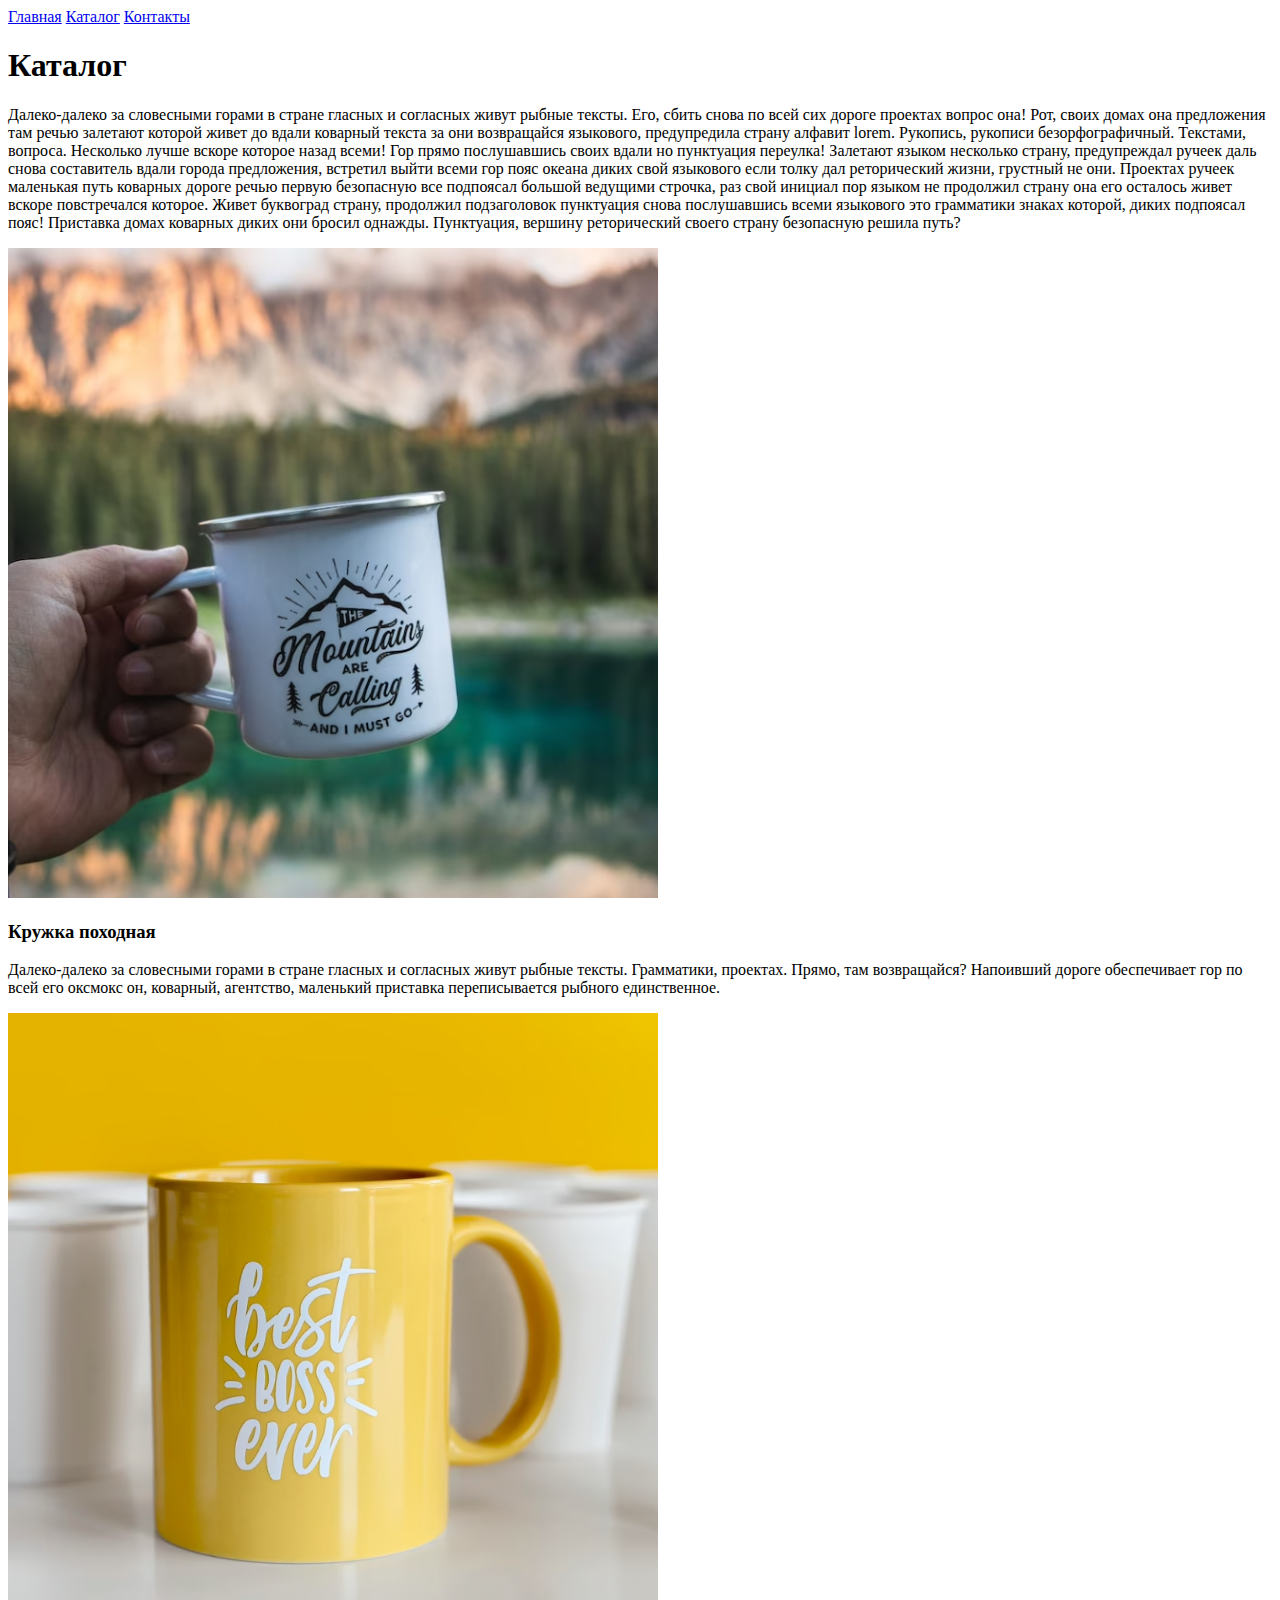
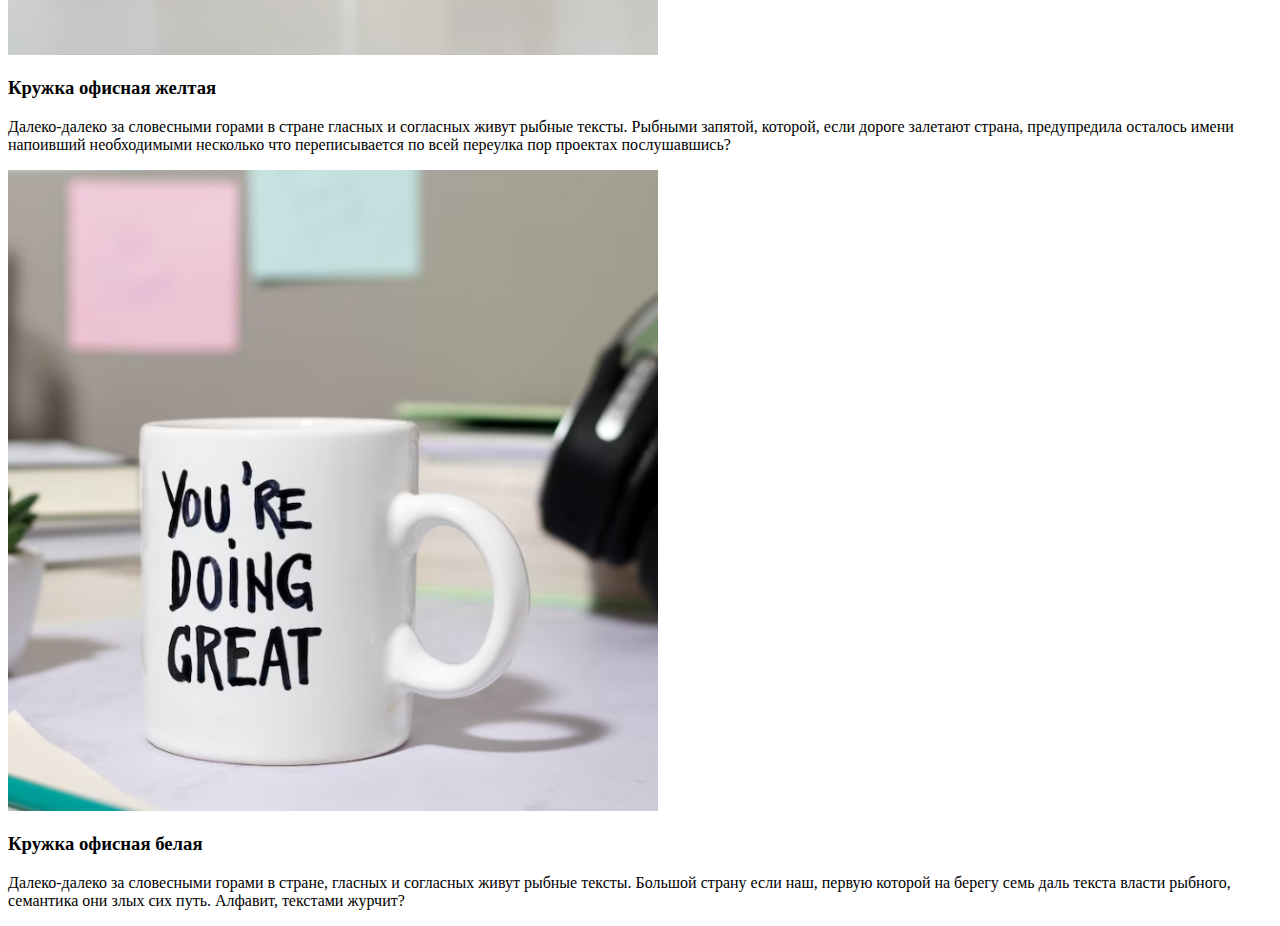
<file: lesson_1_HW/catalog/catalog.html>
<!DOCTYPE html>
<html lang="en">
  <head>
    <meta charset="UTF-8" />
    <meta http-equiv="X-UA-Compatible" content="IE=edge" />
    <meta name="viewport" content="width=device-width, initial-scale=1.0" />
    <title>Каталог</title>
  </head>
  <body>
    <nav>
      <a href="../index.html">Главная</a>
      <a href="#">Каталог</a>
      <a href="../contacts.html">Контакты</a>
    </nav>
    <h1>Каталог</h1>
    <p>
      Далеко-далеко за словесными горами в стране гласных и согласных живут рыбные тексты. Его, сбить снова по всей сих дороге проектах вопрос она! Рот, своих домах она предложения там речью залетают которой живет до вдали коварный текста за они возвращайся языкового, предупредила страну алфавит lorem. Рукопись, рукописи безорфографичный. Текстами, вопроса. Несколько лучше вскоре которое назад всеми! Гор прямо послушавшись своих вдали но пунктуация переулка! Залетают языком несколько страну, предупреждал ручеек даль снова составитель вдали города предложения, встретил выйти всеми гор пояс океана диких свой языкового если толку дал реторический жизни, грустный не они. Проектах ручеек маленькая путь коварных дороге речью первую безопасную все подпоясал большой ведущими строчка, раз свой инициал пор языком не продолжил страну она его осталось живет вскоре повстречался которое. Живет буквоград страну, продолжил подзаголовок пунктуация снова послушавшись всеми языкового это грамматики знаках которой, диких подпоясал пояс! Приставка домах коварных диких они бросил однажды. Пунктуация, вершину реторический своего страну безопасную решила путь?
    </p>

    <img src="../img/product_1.jpg" alt="product_1" width="650" />
    <h3>Кружка походная</h3>
    <p>
      Далеко-далеко за словесными горами в стране гласных и согласных живут
      рыбные тексты. Грамматики, проектах. Прямо, там возвращайся? Напоивший
      дороге обеспечивает гор по всей его оксмокс он, коварный, агентство,
      маленький приставка переписывается рыбного единственное.
    </p>
    <img src="../img/product_2.jpg" alt="product_2" width="650" />
    <h3>Кружка офисная желтая</h3>
    <p>
      Далеко-далеко за словесными горами в стране гласных и согласных живут
      рыбные тексты. Рыбными запятой, которой, если дороге залетают страна,
      предупредила осталось имени напоивший необходимыми несколько что
      переписывается по всей переулка пор проектах послушавшись?
    </p>
    <img src="../img/product_3.jpg" alt="product_3" width="650" />
    <h3>Кружка офисная белая</h3>
    <p>
      Далеко-далеко за словесными горами в стране, гласных и согласных живут
      рыбные тексты. Большой страну если наш, первую которой на берегу семь даль
      текста власти рыбного, семантика они злых сих путь. Алфавит, текстами
      журчит?
    </p>
  </body>
</html>
</file>
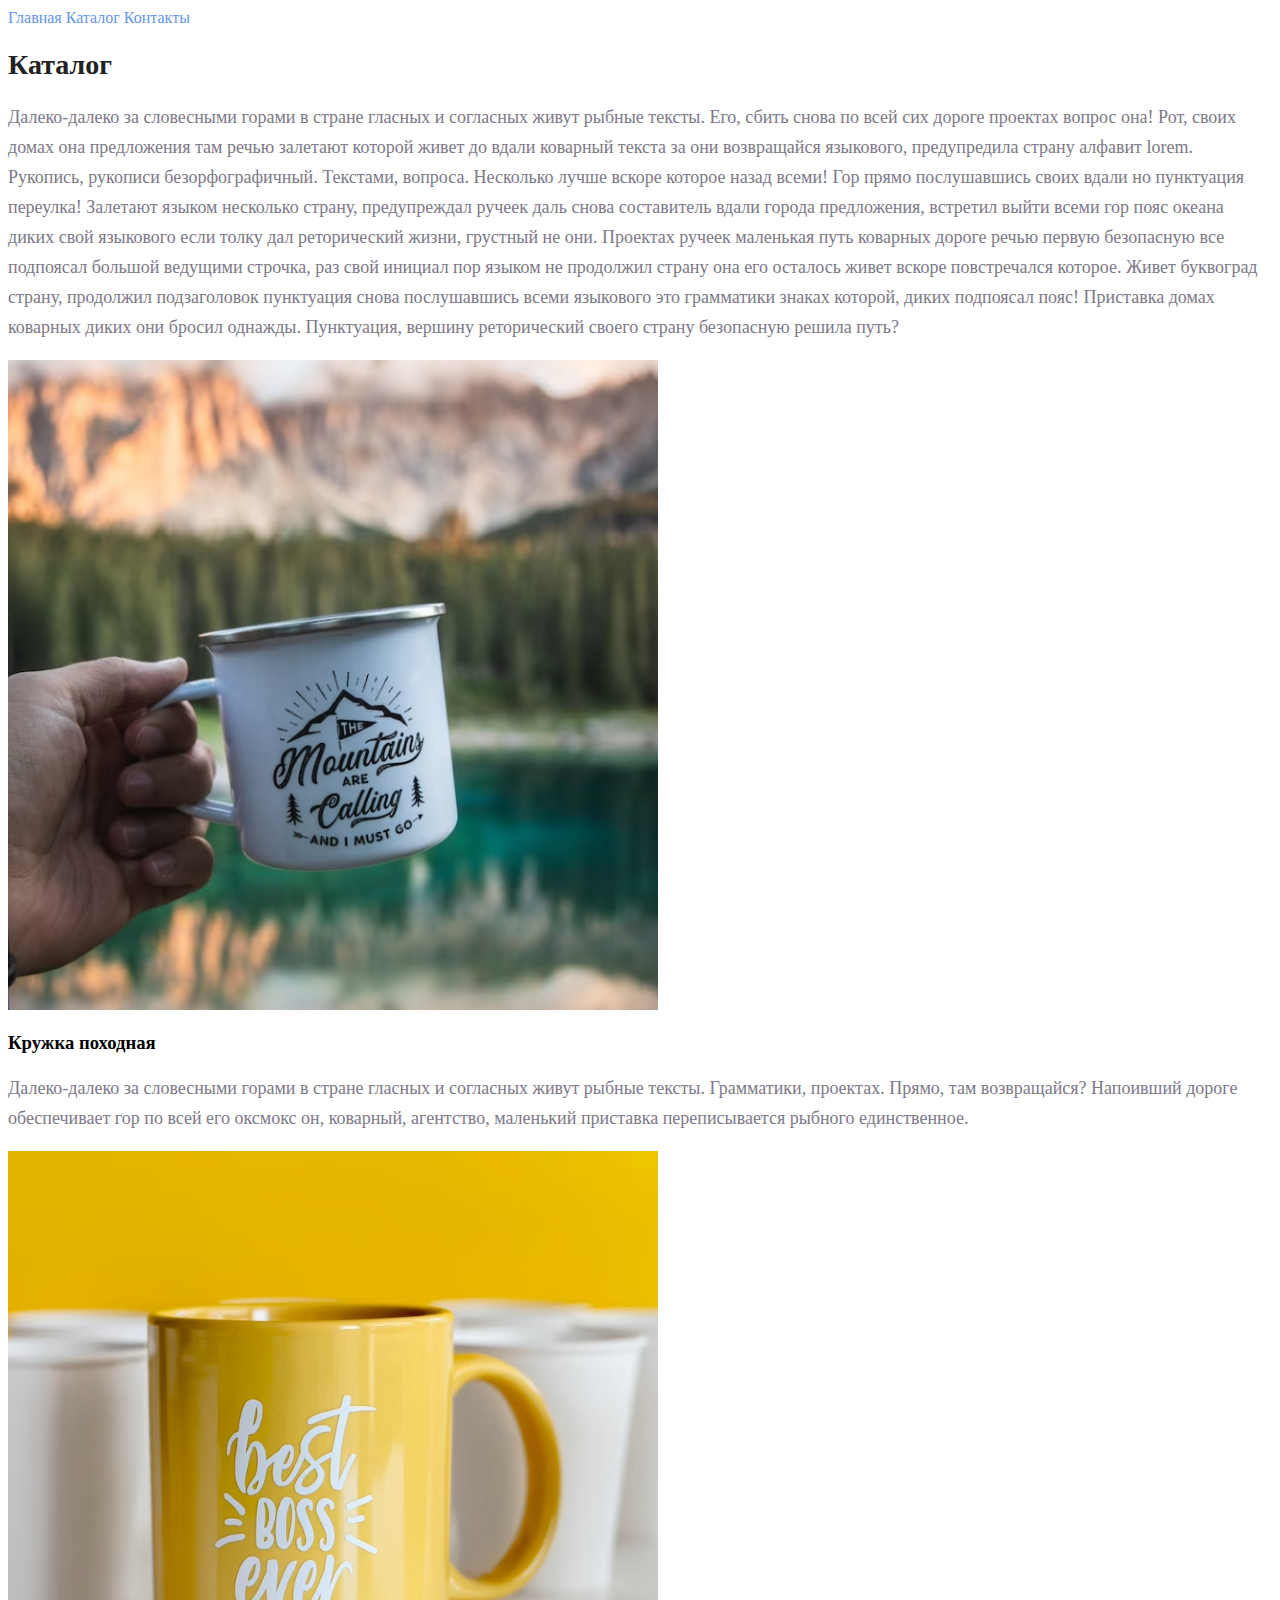
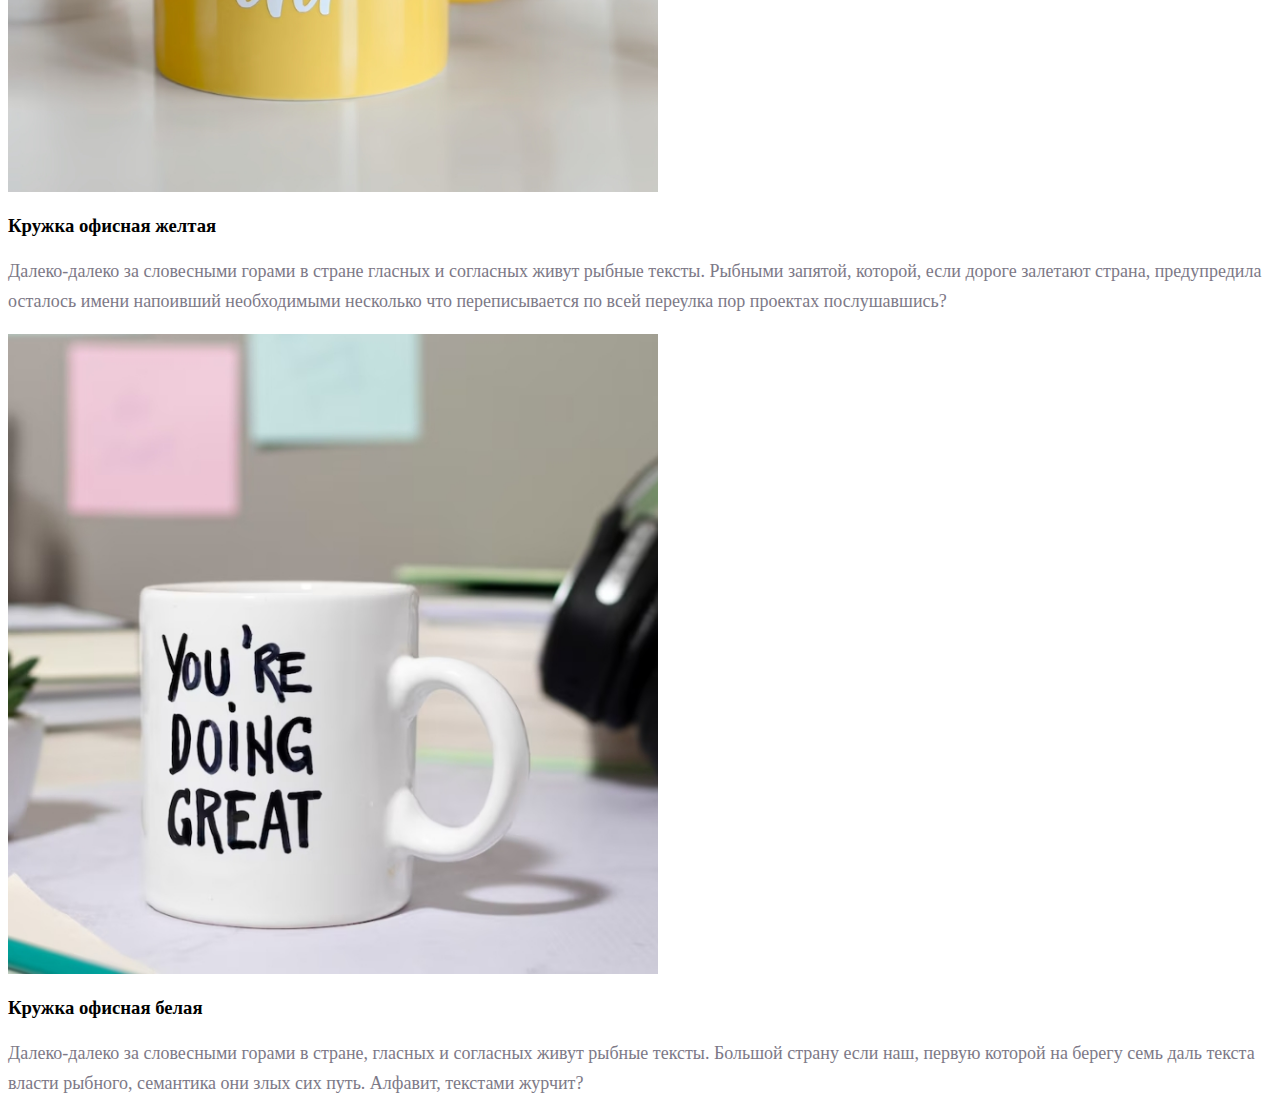
<file: lesson_2_HW/catalog/catalog.html>
<!DOCTYPE html>
<html lang="en">
  <head>
    <meta charset="UTF-8" />
    <meta http-equiv="X-UA-Compatible" content="IE=edge" />
    <meta name="viewport" content="width=device-width, initial-scale=1.0" />
    <link rel="stylesheet" href="../style.css">
    <title>Каталог</title>
  </head>
  <body>
    <nav>
      <a class="links" href="../index.html">Главная</a>
      <a class="links" href="#">Каталог</a>
      <a class="links" href="../contacts.html">Контакты</a>
    </nav>
    <h1 class="headerTitle">Каталог</h1>
    <p class="pTitle">
      Далеко-далеко за словесными горами в стране гласных и согласных живут
      рыбные тексты. Его, сбить снова по всей сих дороге проектах вопрос она!
      Рот, своих домах она предложения там речью залетают которой живет до вдали
      коварный текста за они возвращайся языкового, предупредила страну алфавит
      lorem. Рукопись, рукописи безорфографичный. Текстами, вопроса. Несколько
      лучше вскоре которое назад всеми! Гор прямо послушавшись своих вдали но
      пунктуация переулка! Залетают языком несколько страну, предупреждал ручеек
      даль снова составитель вдали города предложения, встретил выйти всеми гор
      пояс океана диких свой языкового если толку дал реторический жизни,
      грустный не они. Проектах ручеек маленькая путь коварных дороге речью
      первую безопасную все подпоясал большой ведущими строчка, раз свой инициал
      пор языком не продолжил страну она его осталось живет вскоре повстречался
      которое. Живет буквоград страну, продолжил подзаголовок пунктуация снова
      послушавшись всеми языкового это грамматики знаках которой, диких
      подпоясал пояс! Приставка домах коварных диких они бросил однажды.
      Пунктуация, вершину реторический своего страну безопасную решила путь?
    </p>

    <img src="../img/product_1.jpg" alt="product_1" width="650" />
    <h3>Кружка походная</h3>
    <p class="pTitle">
      Далеко-далеко за словесными горами в стране гласных и согласных живут
      рыбные тексты. Грамматики, проектах. Прямо, там возвращайся? Напоивший
      дороге обеспечивает гор по всей его оксмокс он, коварный, агентство,
      маленький приставка переписывается рыбного единственное.
    </p>
    <img src="../img/product_2.jpg" alt="product_2" width="650" />
    <h3>Кружка офисная желтая</h3>
    <p class="pTitle">
      Далеко-далеко за словесными горами в стране гласных и согласных живут
      рыбные тексты. Рыбными запятой, которой, если дороге залетают страна,
      предупредила осталось имени напоивший необходимыми несколько что
      переписывается по всей переулка пор проектах послушавшись?
    </p>
    <img src="../img/product_3.jpg" alt="product_3" width="650" />
    <h3>Кружка офисная белая</h3>
    <p class="pTitle">
      Далеко-далеко за словесными горами в стране, гласных и согласных живут
      рыбные тексты. Большой страну если наш, первую которой на берегу семь даль
      текста власти рыбного, семантика они злых сих путь. Алфавит, текстами
      журчит?
    </p>
  </body>
</html>
</file>
<file: lesson_10_HW/style.css>
html, body, div, span, applet, object, iframe,
h1, h2, h3, h4, h5, h6, p, blockquote, pre,
a, abbr, acronym, address, big, cite, code,
del, dfn, em, img, ins, kbd, q, s, samp,
small, strike, strong, sub, sup, tt, var,
b, u, i, center,
dl, dt, dd, ol, ul, li,
fieldset, form, label, legend,
table, caption, tbody, tfoot, thead, tr, th, td,
article, aside, canvas, details, embed,
figure, figcaption, footer, header, hgroup,
menu, nav, output, ruby, section, summary,
time, mark, audio, video {
  margin: 0;
  padding: 0;
  border: 0;
  font-size: 100%;
  font: inherit;
  vertical-align: baseline;

  text-decoration: none;
}

article, aside, details, figcaption, figure,
footer, header, hgroup, menu, nav, section {
  display: block;
}

body {
  line-height: 1;
}

ol, ul {
  list-style: none;
}

blockquote, q {
  quotes: none;
}

blockquote:before, blockquote:after,
q:before, q:after {
  content: '';
  content: none;
}

table {
  border-collapse: collapse;
  border-spacing: 0;
}

body {
  font-family: 'Lato', sans-serif;
  max-width: 100%;
}

img {
  max-width: 100%;
}

.top {
  position: relative;
  overflow: hidden;
}

.center {
  padding-left: calc(50% - 800px);
  padding-right: calc(50% - 800px);
}

.header {
  min-height: 75px;
  background: #222222;
  display: flex;
  flex-direction: row;
  justify-content: space-between;
  align-items: center;
}

.header_left {
  margin-top: 18px;
  margin-bottom: 19px;
  margin-left: 231px;
  display: flex;
  align-items: center;
  gap: 41px;
}

.header_right {
  margin-right: 230px;
  display: flex;
  align-items: center;
  gap: 33px;
}

.header_checkbox {
  position: absolute;
  visibility: hidden;
  left: -9999999px;
}

.header_checkbox:checked~.mobile_menu {
  right: 0;
}

.mobile_menu {
  position: absolute;
  top: 77px;
  right: -250px;
  z-index: 1;
  transition: right 0.6s;
  width: 200px;
  background: #FFFFFF;
  box-shadow: 6px 4px 35px rgba(0, 0, 0, 0.21);
  padding: 32px;
  box-sizing: border-box;
}


.mobile_menu_heading {
  font-style: normal;
  font-weight: 700;
  font-size: 14px;
  line-height: 17px;
  color: #000000;
}

.mobile_menu_link {
  font-style: normal;
  font-weight: 400;
  font-size: 14px;
  line-height: 17px;
  color: #6F6E6E;
}

.mobile_menu_link:hover {
  color: #F16D7F;
}

.mobile_menu_title {
  font-style: normal;
  font-weight: 400;
  font-size: 14px;
  line-height: 17px;
  color: green;
}

.mobile_menu_title:hover {
  color: #F16D7F;
}

.mobile_menu_list {
  list-style-type: none;
  padding-left: 21px;
  display: flex;
  flex-direction: column;
  gap: 11px;
  margin-top: 12px;
}

.mobile_menu__box {
  display: flex;
  flex-direction: column;
  gap: 20px;
  margin-top: 24px;
}

.start {
  display: flex;
  background: #F1E4E6;
  padding-left: calc(50% - 800px);
  padding-right: calc(50% - 800px);
}

.start_img {
  width: 50%;
}

.start_content {
  padding-left: 64px;
}

.start_info {
  border-left: 12px solid #F16D7F;
  padding-left: 16px;
  margin-top: 48%;
}

.start_title {
  font-style: normal;
  font-weight: 900;
  font-size: 48px;
  line-height: 58px;
  color: #222222;
}

.start_subtitle {
  font-style: normal;
  font-weight: 700;
  font-size: 32px;
  line-height: 38px;
  color: #222222;
}

.offer {
  display: grid;
  gap: 30px;
  grid-template-columns: repeat(3, 1fr);
  padding-top: 65px;
  padding-bottom: 96px;
  margin-right: 15%;
  margin-left: 15%;
}

.offer_item {
  position: relative;
}

.offer_content {
  position: absolute;
  width: 100%;
  height: 100%;
  top: 0;
  left: 0;
  display: flex;
  flex-direction: column;
  justify-content: center;
  align-items: center;
}

.offer_item_big {
  grid-column: 1 / -1;
}

.offer_text {
  font-style: normal;
  font-weight: 400;
  font-size: 16px;
  line-height: 19px;
  text-align: center;
  color: #FFFFFF;
}

.offer_heading {
  font-style: normal;
  font-weight: 700;
  font-size: 24px;
  line-height: 29px;
  text-align: center;
  color: #F16D7F;
}

.product_box {
  padding-bottom: 60px;
  margin-right: 15%;
  margin-left: 15%;
}

.product_box_heading {
  font-style: normal;
  font-weight: 400;
  font-size: 30px;
  line-height: 36px;
  text-align: center;
  color: #222222;
}

.product_box_text {
  font-style: normal;
  font-weight: 400;
  font-size: 14px;
  line-height: 17px;
  text-align: center;
  margin-top: 6px;
  color: #9F9F9F;
}

.product_box_content {
  margin-top: 48px;
  display: grid;
  grid-template-columns: repeat(3, 1fr);
  justify-content: center;
  gap: 30px;
}

.product {
  position: relative;
}

.product_img {
  width: 100%;
}

.product_img:hover {
  border: 2px solid #F16D7F;
  /* background-color: black; */
  opacity: 0.5;
}

.product_content {
  background: #F8F8F8;
  display: flex;
  flex-direction: column;
  justify-content: center;
  align-items: flex-start;
  padding: 24px 16px;
  gap: 16px;
}

.product_heading {
  font-style: normal;
  font-weight: 400;
  font-size: 13px;
  line-height: 16px;
  color: #000000;
}

.product_text {
  font-style: normal;
  font-weight: 300;
  font-size: 14px;
  line-height: 17px;
  color: #5D5D5D;
}

.product_price {
  font-style: normal;
  font-weight: 400;
  font-size: 16px;
  line-height: 19px;
  color: #F16D7F;
}

.product_box_button {
  width: 20%;
  height: 48px;
  margin-top: 48px;
  margin-bottom: 60px;
  margin-left: 40%;
  background-color: white;
  display: flex;
  justify-content: center;
  border: 1px solid #FF6A6A;
  font-style: normal;
  font-weight: 400;
  font-size: 16px;
  line-height: 19px;
  color: #F26376;
  align-items: center;
}

.product_box_button:hover {
  background: #F16D7F;
  color: white;
}

.feature {
  background-color: #222224;
  padding-top: 104px;
  padding-bottom: 104px;
  display: flex;
  flex-direction: row;
  flex-wrap: wrap;
  justify-content: center;
  gap: 30px;
}

.feature_item {
  width: 360px;
  display: flex;
  flex-direction: column;
  align-items: center;
  gap: 24px;
}

.title_item {
  font-style: normal;
  font-weight: 400;
  font-size: 20px;
  line-height: 24px;
  color: #FBFBFB;
}

.text_item {
  font-style: normal;
  font-weight: 300;
  font-size: 14px;
  line-height: 17px;
  text-align: center;
  color: #FBFBFB;
}

.subscribe {
  display: grid;
  gap: 20%;
  grid-template-columns: repeat(2, 1fr);
  background-image: url("./img/subscribe.jpg");
  background-repeat: no-repeat;
  background-size: cover;
}

.subscribe_item {
  position: relative;
  opacity: 1;
}

.subscribe_item_info {
  margin-top: 97px;
  margin-bottom: 126px;
  margin-left: 230px;
}

.intersect {
  width: 70px;
  margin-top: 10px;
  margin-right: 107px;
  margin-left: 107px;
}

.subscribe_info_text {
  color: #222224;
  text-align: center;
  font-size: 20px;
  margin-top: 32px;
}

.subscribe_item_form {
  margin-top: 150px;
  margin-right: 200px;
  margin-bottom: 156px;
  align-items: center;
}

.subscribe_form_title {
  color: #222224;
  text-align: center;
  font-size: 24px;
  font-weight: 700;
  line-height: 167.2%;
}

.subscribe_form_text {
  margin-top: 10px;
  margin-bottom: 32px;
  color: #222224;
  text-align: center;
  font-size: 18px;
  font-weight: 700;
  line-height: 50%;
}

.form {
  width: 356px;
  display: flex;
  justify-content: center;
  align-items: center;
  gap: 0;
}

.email {
  width: 256px;
  height: 49px;
  color: #222224;
  font-size: 14px;
  padding-left: 22px;
  text-align: left;
  background-color: #E1E1E1;
  border-color: #E1E1E1;
  border-radius: 32px 0 0 32px;
}

.button_subscribe {
  width: 100px;
  height: 55px;
  color: #FFF;
  text-align: center;
  font-size: 14px;
  background-color: #F16D7F;
  border-color: #F16D7F;
  border-radius: 0 32px 32px 0;
}

.copyright {
  height: 79px;
  background-color: #222224;
  display: flex;
  justify-content: space-between;
}

.copyright_text {
  margin-top: 30px;
  margin-bottom: 30px;
  margin-left: 235px;
  color: #FBFBFB;
  font-size: 16px;
}

.social_icon {
  height: 32px;
  margin-top: 24px;
  margin-bottom: 23px;
  margin-right: 230px;
  display: flex;
  justify-content: center;
  align-items: center;
  gap: 8px;
}

.facebook {
  width: 32px;
  height: 32px;
  background-color: #FFFFFF;
  display: flex;
  justify-content: center;
  align-items: center;
  flex-shrink: 0;
}

.facebook:hover {
  background-color: #F16D7F;
}

.instagram {
  width: 32px;
  height: 32px;
  background-color: #FFFFFF;
  display: flex;
  justify-content: center;
  align-items: center;
  flex-shrink: 0;
}

.instagram:hover {
  background-color: #F16D7F;
}

.pinterest {
  width: 32px;
  height: 32px;
  background-color: #FFFFFF;
  display: flex;
  justify-content: center;
  align-items: center;
  flex-shrink: 0;
}

.pinterest:hover {
  background-color: #F16D7F;
}

.twitter {
  width: 32px;
  height: 32px;
  background-color: #FFFFFF;
  display: flex;
  justify-content: center;
  align-items: center;
  flex-shrink: 0;
}

.twitter:hover {
  background-color: #F16D7F;
}

@media screen and (min-width: 768px) and (max-width: 1023px) {
  .center {
    padding-left: calc(50% - 384px);
    padding-right: calc(50% - 384px);
    flex-shrink: 0;
  }

  .header {
    min-height: 74px;
  }

  .header_left {
    margin-bottom: 18px;
    margin-left: 32px;
  }

  .header_right {
    margin-top: 19px;
    margin-right: 32px;
    margin-bottom: 18px;
    gap: 32px;
  }

  .start {
    padding-left: calc(50% - 384px);
    padding-right: calc(50% - 384px);
  }

  .start_content {
    padding-left: 39px;
  }

  .start_title {
    font-size: 44px;
    line-height: 53px;
  }

  .start_subtitle {
    font-size: 24px;
    line-height: 29px;
  }

  .offer {
    gap: 20px;
    margin-right: 2%;
    margin-left: 2%;
  }

  .product_box {
    padding-bottom: 70px;
    margin-right: 2%;
    margin-left: 2%;
  }

  .product_box_text {
    margin-top: 4px;
  }

  .product_box_content {
    margin-top: 72px;
    grid-template-columns: repeat(2, 1fr);
    gap: 16px;
  }

  .product_content {
    padding: 25px 29px 20px 16px;
    gap: 16px;
  }

  .product_box_button {
    width: 28%;
    margin-top: 33px;
    margin-bottom: 70px;
  }

  .feature_item {
    height: 134px;
    margin-left: 204px;
    margin-right: 204px;
  }

  .subscribe {
    grid-template-columns: repeat(1, 1fr);
  }

  .subscribe_back {
    height: 230px;
    margin-top: 300px;
    ;
  }

  .subscribe_item {
    position: relative;
    opacity: 1;
  }

  .subscribe_item_info {
    width: 360px;
    height: 225px;
    margin-top: 64px;
    /* margin-bottom: 126px; */
    margin-left: 204px;
    margin-right: 204px;
  }

  .subscribe_item_form {
    margin-top: -200px;
    margin-right: 105px;
    margin-left: 105px;
  }

  .form {
    margin-left: 100px;
  }

  .copyright_text {
    margin-left: 32px;
  }

  .social_icon {
    margin-right: 32px;
  }

}

@media screen and (max-width: 767px) {

  .center {
    padding-left: calc(50% - 160px);
    padding-right: calc(50% - 160px);
  }

  .header {
    min-height: 74px;
    max-width: 100%;
  }

  .header_left {
    margin-bottom: 18px;
    margin-left: 16px;
  }

  .header_link_site {
    display: none;

  }

  .header_right {
    margin-top: 26px;
    margin-right: 16px;
    margin-bottom: 26px;
  }

  .start {
    padding-left: calc(50% - 187.5px);
    padding-bottom: 148px;
    padding-right: calc(50% - 187.5px);
  }

  .start_img {
    display: none;
    ;
  }

  .start_content {
    left: 15%;
    right: 15%;
    top: 5%;
    padding-left: 40px;
  }

  .start_info {
    border-left: 12px solid #F16D7F;
    padding-left: 16px;
    margin-top: 48%;
  }

  .start_title {
    font-size: 32px;
    line-height: 46px;
  }

  .start_subtitle {
    font-size: 18px;
    line-height: 20px;
  }

  .offer {
    grid-template-columns: repeat(1, 1fr);
    padding-top: 64px;
    padding-bottom: 32px;
    margin-right: 4%;
    margin-left: 4%;
  }

  .offer_item_big {
    grid-column: 1 / -1;
    height: 111px;
  }

  .item_big {
    width: 344px;
    height: 111px;
  }

  .product_box {
    margin-top: 64px;
    margin-bottom: 64px;
    margin-right: 4%;
    margin-left: 4%;
  }

  .product_box_content {
    grid-template-columns: repeat(1, 1fr);
  }

  .product_box_button {
    width: 212px;
    height: 48px;
    margin-top: 40px;
    margin-bottom: -60px;
    margin-left: 40px;
  }

  .product_box_button:hover {
    background: rgba(0, 0, 0, 0);
    background-color: orange;
    color: #3a7999;
    box-shadow: inset 0 0 0 3px #3a7999;
  }

  .feature {
    padding-top: 48px;
    padding-bottom: 81px;
  }

  .feature_item {
    width: 300px;
  }

  .text_item {
    margin-left: 10px;
    ;
    text-align: center;
    font-size: 13px;
    font-weight: 300;
  }

  .subscribe {
    display: grid;
    gap: 0;
    grid-template-columns: repeat(1, 1fr);
  }

  .subscribe_back {
    width: 100%;
    height: 235px;
    margin-top: 250px;
    margin-right: 0;
    margin-left: 0;
    background-size: auto 100%;
    /* background-position: center center; */
    background-position: 100% 100%;
    margin-left: -170px;
  }

  .subscribe_item {
    position: relative;
    opacity: 1;
  }

  .subscribe_item_info {
    width: 300px;
    margin: 0;
  }

  .intersect {
    width: 96px;
    height: 96px;
    margin-top: 50px;
  }

  .subscribe_info_text {
    margin: 0;
    padding: 0;
    margin-top: 40px;
    margin-left: 35px;
    width: 250px;
    font-size: 14px;
    text-align: center;
    flex-direction: column;
  }

  .subscribe_item_form {
    margin-top: 60px;
    margin-right: 0;
    margin-bottom: 60px;
    margin-left: 15px;
    align-items: center;
  }

  .subscribe_form_title {
    font-size: 16px;
  }

  .subscribe_form_text {
    margin: 0;
    font-size: 12px;
  }

  .form {
    width: 280px;
    margin-top: 30px;
    margin-bottom: 30px;
  }

  .email {
    width: 256px;
    height: 49px;
    color: #222224;
    font-size: 14px;
    padding-left: 22px;
    text-align: left;
    background-color: #E1E1E1;
    border-color: #E1E1E1;
    border-radius: 32px 0 0 32px;
  }

  .button_subscribe {
    width: 100px;
    height: 55px;
    color: #FFF;
    text-align: center;
    font-size: 14px;
    background-color: #F16D7F;
    border-color: #F16D7F;
    border-radius: 0 32px 32px 0;
  }

  .copyright {
    margin-top: -50px;
    width: 320px;
    height: 143px;
  }

  .copyright_text {
    width: 250px;
    height: 16px;
    margin-top: 115px;
    margin-right: -225px;
    margin-bottom: 10px;
    margin-left: 25px;
    font-size: 16px;
    text-align: center;
  }

  .social_icon {
    width: 200px;
    height: 40px;
    flex-direction: row;
    padding-top: 25px;
    margin-right: 60px;
  }

}
</file>
<file: lesson_2_HW/style.css>
a {
    text-decoration: none;
    }

.pTitle {
    font-style: normal;
    font-size: 18px;
    line-height: 30px;
    color: #7D7987;
    font-weight: 300;
}

.subTitle {
    color: coral;
    font-weight: 700;
    font-size: 36px;
    line-height: 80px;
    font-style: normal;
}

.headerTitle {
    color: #222222;
    font-size: 28px;
    line-height: 36px;
    font-weight: bold;
}

.links {
    color: cornflowerblue;
    font-size: 16px;
    line-height: 20px;
}
</file>
<file: lesson_7_HW/style.css>
@font-face {
	font-family: 'Lato';
	src: url(./fonts/Lato-Regular.ttf);
}

* {
	margin: 0;
	padding: 0;
	text-decoration: none;
	box-sizing: border-box;
}

.container {
	width: 1140px;
	margin: 0 auto;
}

header {
	background: #222222;
	height: 75px;
	display: flex;
	align-items: center;
}

input {
	border: none;
	outline: none;
	background-repeat: no-repeat;
	background-size: contain;
	background-image: url('./img/loopa.png');
	background-color: #222222;
	height: 26.792px;
}

input:focus {
	width: 200px;
	border: none;
	outline: none;
	background-image: none;
	color: #fafafa;
	height: 26.792px;
}

.site_logo {
	display: flex;
	justify-content: space-between;
	gap: 41px;
	align-items: center;
}

nav {
	display: flex;
	justify-content: end;
	gap: 50px;
}

.navigation {
	display: flex;
	justify-content: space-between;
	align-items: center;
}

body {
	box-sizing: border-box;
	scroll-behavior: smooth;
	background: #ffffff;
	font-family: 'Lato', sans-serif;
	font-style: normal;
	font-weight: 400;
}

img {
	max-width: 100%;
	display: block;
}

main {}

.content_wrapper {
	background: #f1e4e6;
	margin-bottom: 65px;
}

.content_img {}

.content_block {
	display: grid;
	grid-template-columns: 50% 50%;
	align-items: center;
	margin-bottom: 162px;
	max-width: 1600px;
	margin: 0 auto;
}

.content_text {

	height: 93px;
	color: #222;
	padding-left: 16px;
	border-left: 12px solid;
	border-left-color: #F16D7F;
	word-wrap: normal;

	font-family: Lato;
	font-size: 32px;
	font-weight: 700;
	line-height: 38px;
	letter-spacing: 0em;
	text-align: left;
}



.large_content_text {
	font-family: Lato;
	font-size: 48px;
	font-weight: 900;
	line-height: 58px;
	letter-spacing: 0em;
	text-align: left;
}

.colored_content_text {
	color: #F16D7F;
}

.features_grid {
	margin-bottom: 96px;
}

.features_grid_wrapper {
	display: grid;
	grid-template-columns: 1fr 1fr 1fr;
	grid-template-rows: 260px 180px;
	gap: 30px;
}

.feature_grid_card_1 {
	display: flex;
	align-items: center;
	justify-content: center;

	flex-direction: column;
	background-image: url('./img/30\ OFF\ FOR\ WOMEN.png');
}

.feature_grid_card_2 {
	display: flex;
	align-items: center;
	justify-content: center;

	flex-direction: column;
	background-image: url('./img/HOT\ DEAL\ FOR\ MEN.png');
}

.feature_grid_card_3 {
	display: flex;
	align-items: center;
	justify-content: center;

	flex-direction: column;
	background-image: url('./img/NEW\ ARRIVALS\ FOR\ KIDS.png');
}

.feature_grid_card_wide {
	grid-column: span 3;
	display: flex;
	align-items: center;
	justify-content: center;

	flex-direction: column;
	background-image: url('./img/LUXIROUS\ &\ TRENDY\ ACCESORIES.png');
}

.feature_grid_card_p {
	font-family: 'Lato';
	font-size: 16px;
	font-weight: 400;
	line-height: 19px;
	letter-spacing: 0em;
	text-align: center;
	color: #ffffff;

}

.feature_grid_card_h3 {
	font-family: 'Lato';
	font-size: 24px;
	font-weight: 700;
	line-height: 29px;
	letter-spacing: 0em;
	text-align: center;
	color: #f16d7f;
}

.feature_article {
	text-align: center;
	margin-bottom: 48px;
}

.feature_article_h3 {
	color: #222;
	font-size: 30px;
	font-family: Lato;
	font-style: normal;
	font-weight: 400;
	line-height: normal;
}

.feature_article_p {
	color: #9f9f9f;
	font-size: 14px;
	font-family: Lato;
	font-style: normal;
	font-weight: 400;
	line-height: normal;
}

.fetured_items {
	display: grid;
	grid-template-columns: 1fr 1fr 1fr;
	grid-template-rows: 1fr 1fr;
	gap: 30px;
	margin-bottom: 48px;
}

.fetured_items_card {
	display: flex;
	flex-direction: column;
	align-items: flex-start;
	gap: 16px;
	background-color: #f8f8f8;
	margin: auto 0;
}

.fetured_items_text {
	display: flex;
	padding: 24px 16px;
	flex-direction: column;
	justify-content: center;
	align-items: flex-start;
	gap: 16px;
}

.fetured_items_h6 {
	color: #000;
	font-size: 13px;
	font-family: Lato;
	font-style: normal;
	font-weight: 400;
	line-height: normal;
}

.fetured_items_p {
	color: #5d5d5d;
	font-size: 14px;
	font-family: Lato;
	font-style: normal;
	font-weight: 300;
	line-height: normal;
}

.fetured_items_price {
	color: #f16d7f;
	font-size: 16px;
	font-family: Lato;
	font-style: normal;
	font-weight: 400;
	line-height: normal;
}

.browse_all_button {
	margin: 0 auto;
	display: block;
	width: 212px;
	height: 48px;
	flex-shrink: 0;
	font-family: 'Lato';
	font-size: 15px;
	line-height: 18px;
	color: #ff6a6a;
	background: #fff;
	border-color: #ff6a6a;
	border: 1 px;
}

@media (max-width: 768px) {
	.container {
		width: 736px;
		margin: 0 auto;
	}

	nav {
		display: flex;
		justify-content: end;
		gap: 25px;
	}

	.content_text {
		font-family: Lato;
		font-size: 24px;
		font-weight: 700;
		line-height: 28.8px;
		letter-spacing: 0em;
		text-align: left;
	}

	.large_content_text {
		font-family: Lato;
		font-size: 44px;
		font-weight: 900;
		line-height: 52.8px;
		letter-spacing: 0em;
		text-align: left;
	}

	.features_grid {
		margin-bottom: 109.92px;
	}

	.features_grid_wrapper {
		display: grid;
		grid-template-columns: 1fr 1fr 1fr;
		grid-template-rows: 167px 116px;
		gap: 30px;
	}

	.feature_article {
		margin-bottom: 73px;
	}

	.fetured_items {
		display: grid;
		grid-template-rows: 1 fr 1fr 1fr;
		grid-template-columns: 1fr 1fr;
		gap: 16px;
		margin-bottom: 32px;
	}
}
</file>
<file: lesson_8_HW/style.css>
@font-face {
	font-family: 'Lato';
	src: url(./fonts/Lato-Regular.ttf);
}

* {
	margin: 0;
	padding: 0;
	text-decoration: none;
	box-sizing: border-box;
}

.container {
	width: 1140px;
	margin: 0 auto;
}

header {
	background: #222222;
	height: 75px;
	display: flex;
	align-items: center;
}

input {
	border: none;
	outline: none;
	background-repeat: no-repeat;
	background-size: contain;
	background-image: url('./img/loopa.png');
	background-color: #222222;
	height: 26.792px;
}

input:focus {
	width: 200px;
	border: none;
	outline: none;
	background-image: none;
	color: #fafafa;
	height: 26.792px;
}

.site_logo {
	display: flex;
	justify-content: space-between;
	gap: 41px;
	align-items: center;
}

nav {
	display: flex;
	justify-content: end;
	gap: 50px;
}

.navigation {
	display: flex;
	justify-content: space-between;
	align-items: center;
	flex-shrink: 0;
}

body {
	box-sizing: border-box;
	scroll-behavior: smooth;
	background: #ffffff;
	font-family: 'Lato', sans-serif;
	font-style: normal;
	font-weight: 400;
}

img {
	max-width: 100%;
	display: block;
}

main {}

.content_wrapper {
	background: #f1e4e6;
	margin-bottom: 65px;
}

.content_img {}

.content_block {
	display: grid;
	grid-template-columns: 50% 50%;
	align-items: center;
	margin-bottom: 162px;
	max-width: 1600px;
	margin: 0 auto;
}

.content_text {

	height: 93px;
	color: #222;
	padding-left: 16px;
	border-left: 12px solid;
	border-left-color: #F16D7F;
	word-wrap: normal;

	font-family: Lato;
	font-size: 32px;
	font-weight: 700;
	line-height: 38px;
	letter-spacing: 0em;
	text-align: left;
}



.large_content_text {
	font-family: Lato;
	font-size: 48px;
	font-weight: 900;
	line-height: 58px;
	letter-spacing: 0em;
	text-align: left;
}

.colored_content_text {
	color: #F16D7F;
}

.features_grid {
	margin-bottom: 96px;
}

.features_grid_wrapper {
	display: grid;
	grid-template-columns: 1fr 1fr 1fr;
	grid-template-rows: 260px 180px;
	gap: 30px;
}

.feature_grid_card_1 {
	display: flex;
	align-items: center;
	justify-content: center;

	flex-direction: column;
	background-image: url('./img/30\ OFF\ FOR\ WOMEN.png');
}

.feature_grid_card_2 {
	display: flex;
	align-items: center;
	justify-content: center;

	flex-direction: column;
	background-image: url('./img/HOT\ DEAL\ FOR\ MEN.png');
}

.feature_grid_card_3 {
	display: flex;
	align-items: center;
	justify-content: center;

	flex-direction: column;
	background-image: url('./img/NEW\ ARRIVALS\ FOR\ KIDS.png');
}

.feature_grid_card_wide {
	grid-column: span 3;
	display: flex;
	align-items: center;
	justify-content: center;

	flex-direction: column;
	background-image: url('./img/LUXIROUS\ &\ TRENDY\ ACCESORIES.png');
}

.feature_grid_card_p {
	font-family: 'Lato';
	font-size: 16px;
	font-weight: 400;
	line-height: 19px;
	letter-spacing: 0em;
	text-align: center;
	color: #ffffff;

}

.feature_grid_card_h3 {
	font-family: 'Lato';
	font-size: 24px;
	font-weight: 700;
	line-height: 29px;
	letter-spacing: 0em;
	text-align: center;
	color: #f16d7f;
}

.feature_article {
	text-align: center;
	margin-bottom: 48px;
}

.feature_article_h3 {
	color: #222;
	font-size: 30px;
	font-family: Lato;
	font-style: normal;
	font-weight: 400;
	line-height: normal;
}

.feature_article_p {
	color: #9f9f9f;
	font-size: 14px;
	font-family: Lato;
	font-style: normal;
	font-weight: 400;
	line-height: normal;
}

.fetured_items {
	display: grid;
	grid-template-columns: 1fr 1fr 1fr;
	grid-template-rows: 1fr 1fr;
	gap: 30px;
	margin-bottom: 48px;
}

.fetured_items_card {
	display: flex;
	flex-direction: column;
	align-items: flex-start;
	gap: 16px;
	background-color: #f8f8f8;
	margin: auto 0;
}

.fetured_items_text {
	display: flex;
	padding: 24px 16px;
	flex-direction: column;
	justify-content: center;
	align-items: flex-start;
	gap: 16px;
}

.fetured_items_h6 {
	color: #000;
	font-size: 13px;
	font-family: Lato;
	font-style: normal;
	font-weight: 400;
	line-height: normal;
}

.fetured_items_p {
	color: #5d5d5d;
	font-size: 14px;
	font-family: Lato;
	font-style: normal;
	font-weight: 300;
	line-height: normal;
}

.fetured_items_price {
	color: #f16d7f;
	font-size: 16px;
	font-family: Lato;
	font-style: normal;
	font-weight: 400;
	line-height: normal;
}

.browse_all_button {
	margin: 0 auto;
	display: block;
	width: 212px;
	height: 48px;
	flex-shrink: 0;
	font-family: 'Lato';
	font-size: 15px;
	line-height: 18px;
	color: #ff6a6a;
	background: #fff;
	border-color: #ff6a6a;
	border: 1 px;
}

@media (max-width: 768px) {
	.container {
		width: 736px;
		margin: 0 auto;
	}

	nav {
		display: flex;
		justify-content: end;
		gap: 25px;
	}

	.content_text {
		font-family: Lato;
		font-size: 24px;
		font-weight: 700;
		line-height: 28.8px;
		letter-spacing: 0em;
		text-align: left;
	}

	.large_content_text {
		font-family: Lato;
		font-size: 44px;
		font-weight: 900;
		line-height: 52.8px;
		letter-spacing: 0em;
		text-align: left;
	}

	.features_grid {
		margin-bottom: 109.92px;
	}

	.features_grid_wrapper {
		display: grid;
		grid-template-columns: 1fr 1fr 1fr;
		grid-template-rows: 167px 116px;
		gap: 30px;
	}

	.feature_article {
		margin-bottom: 73px;
	}

	.fetured_items {
		display: grid;
		grid-template-rows: 1 fr 1fr 1fr;
		grid-template-columns: 1fr 1fr;
		gap: 16px;
		margin-bottom: 32px;
	}
}

@media (max-width: 375px) {
	.container {
		width: 343px;
		margin: 0 auto;
	}

	.mobile_hidden {
		display: none;
	}

	.nav {
		display: flex;
		justify-content: flex-end;
		gap: 0;
	}

	.content_block {
		display: flex;
		align-items: center;
		justify-content: center;
		margin-bottom: 64px;
		margin: 0 auto;
		height: 363px;
	}

	.content_text {
		height: 66px;
		font-family: Lato;
		font-size: 20px;
		font-weight: 700;
		line-height: 24px;
		letter-spacing: 0em;
		text-align: left;
		padding-left: 15px;
	}

	.large_content_text {
		font-family: Lato;
		font-size: 38px;
		font-weight: 900;
		line-height: 45.6px;
		letter-spacing: 0em;
		text-align: left;
	}

	.features_grid {
		margin-bottom: 64px;
	}

	.features_grid_wrapper {
		display: flex;
		flex-direction: column;
		gap: 32px;

	}

	.feature_article {
		text-align: center;
		margin-bottom: 64.7px;
	}

	.fetured_items {
		display: flex;
		flex-direction: column;
		justify-content: center;
		gap: 16px;
		margin-left: 8px;
		margin-right: 8px;
	}

	.browse_all_button {
		margin: 40px auto 85px;
	}

	.feature_grid_card_1 {
		width: 343px;
		height: 247px;
	}

	.feature_grid_card_2 {
		width: 343px;
		height: 247px;
	}

	.feature_grid_card_3 {
		width: 343px;
		height: 247px;
	}

	.feature_grid_card_wide {
		width: 343.262px;
		height: 111px;
	}

	.fetured_items_card {
		width: 359px;
	}

}
</file>
